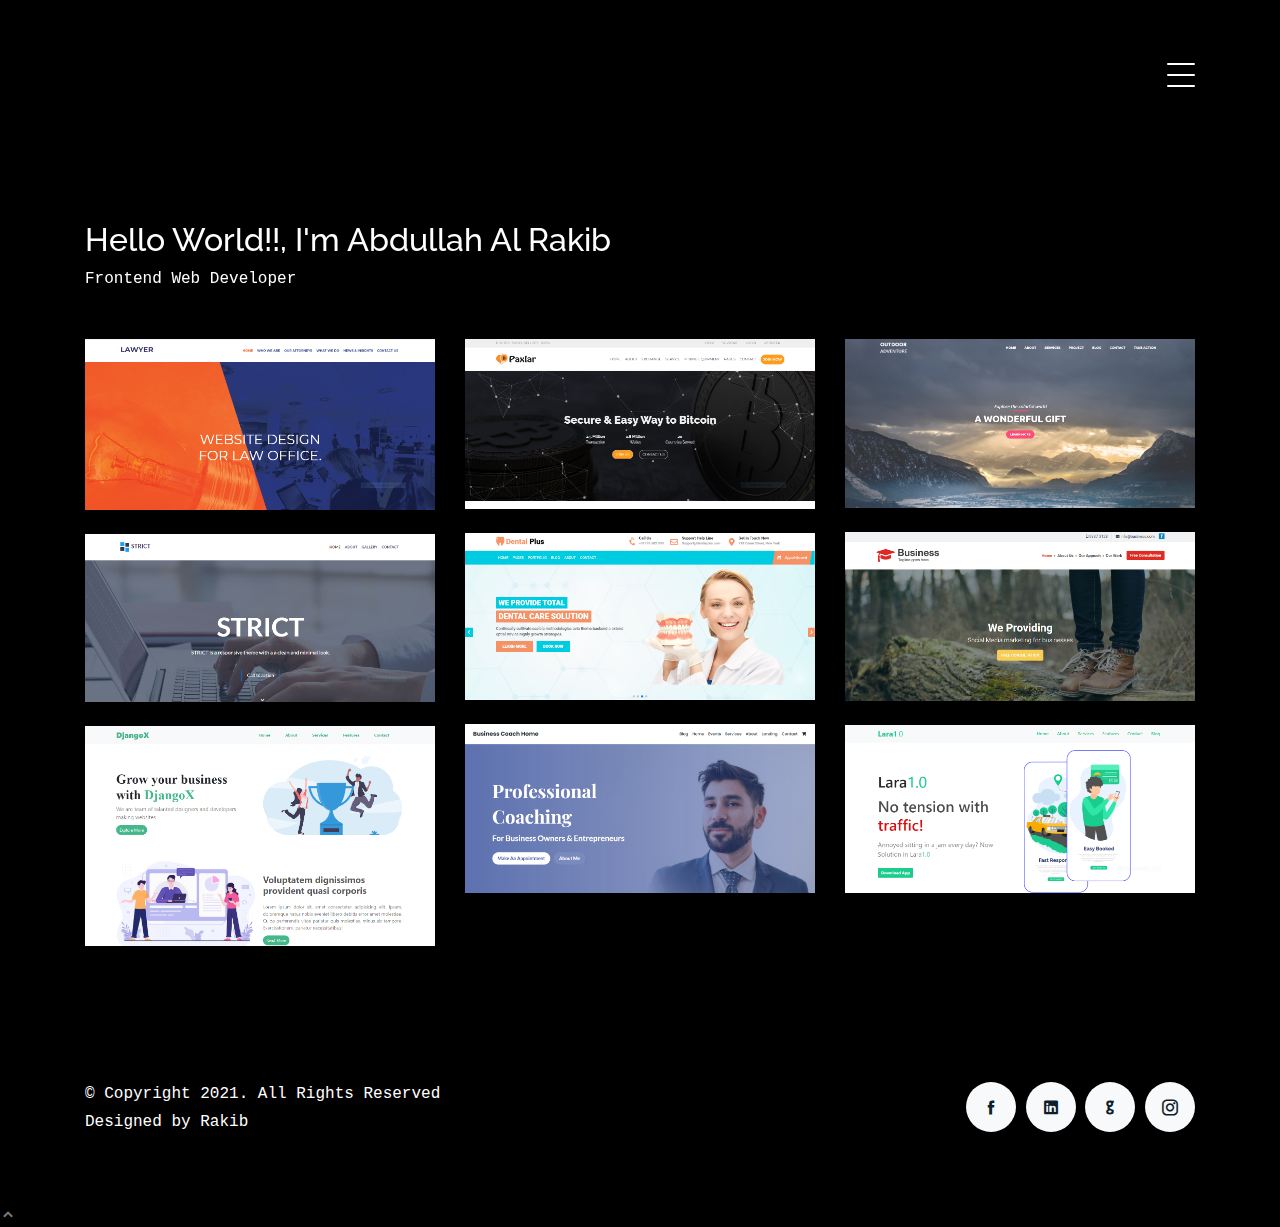
<file: index.html>
<!DOCTYPE html>
<html lang="en">

<head>
  <meta charset="utf-8">
  <meta content="width=device-width, initial-scale=1.0" name="viewport">

  <title>Md.Abdullah Al Rakib || Frontend Web Developer</title>
  <meta content="" name="description">
  <meta content="" name="keywords">

  <!-- Favicons -->
  <link href="assets/img/fav.png" rel="icon">

  <!-- Google Fonts -->
  <link href="https://fonts.googleapis.com/css?family=https://fonts.googleapis.com/css?family=Inconsolata:400,500,600,700|Raleway:400,400i,500,500i,600,600i,700,700i" rel="stylesheet">

  <!-- Vendor CSS Files -->
  <link href="assets/vendor/bootstrap/css/bootstrap.min.css" rel="stylesheet">
  <link href="assets/vendor/icofont/icofont.min.css" rel="stylesheet">
  <link href="assets/vendor/aos/aos.css" rel="stylesheet">
  <link href="assets/vendor/line-awesome/css/line-awesome.min.css" rel="stylesheet">
  <link href="assets/vendor/owl.carousel/assets/owl.carousel.min.css" rel="stylesheet">

  <!-- Template Main CSS File -->
  <link href="assets/css/style.css" rel="stylesheet">

 
</head>

<body>

  <!-- ======= Navbar ======= -->
  <div class="collapse navbar-collapse custom-navmenu" id="main-navbar">
    <div class="container py-2 py-md-5">
      <div class="row align-items-start">
        <div class="col-md-2">
          <ul class="custom-menu">
            <li class="active"><a href="index.html">Home</a></li>
            <li><a href="about.html">About Me</a></li>
            <li><a href="services.html">Services</a></li>
            <li><a href="contact.html">Contact</a></li>
          </ul>
        </div>
        
       
      </div>

    </div>
  </div>

  <nav class="navbar navbar-light custom-navbar">
    <div class="container">
      <a class="navbar-brand" href="index.html">Rakib.</a>

      <a href="#" class="burger" data-toggle="collapse" data-target="#main-navbar">
        <span></span>
      </a>

    </div>
  </nav>

  <main id="main">

    <!-- ======= Works Section ======= -->
    <section class="section site-portfolio">
      <div class="container">
        <div class="row mb-5 align-items-center">
          <div class="col-md-12 col-lg-6 mb-4 mb-lg-0" data-aos="fade-up">
            <h2>Hello World!!, I'm Abdullah Al Rakib</h2>
            <p class="mb-0">Frontend Web Developer</p>
          </div>
          <div class="col-md-12 col-lg-6 text-left text-lg-right" data-aos="fade-up" data-aos-delay="100">
            <div id="filters" class="filters">
              <a href="#" data-filter="*" class="active">All</a>
              
            </div>
          </div>
        </div>
        <div id="portfolio-grid" class="row no-gutter" data-aos="fade-up" data-aos-delay="200">
          <div class="item web col-sm-6 col-md-4 col-lg-4 mb-4">
            <a href="#" class="item-wrap fancybox">
              <div class="work-info">
                <h3>Lawyer</h3>
                <span>WebDesign</span>
              </div>
              <img class="img-fluid" src="assets/img/2.PNG">
            </a>
          </div>
          <div class="item photography col-sm-6 col-md-4 col-lg-4 mb-4">
            <a href="#" class="item-wrap fancybox">
              <div class="work-info">
                <h3>Paxlar</h3>
                <span>Web Design</span>
              </div>
              <img class="img-fluid" src="assets/img/5.PNG">
            </a>
          </div>
          <div class="item branding col-sm-6 col-md-4 col-lg-4 mb-4">
            <a href="#" class="item-wrap fancybox">
              <div class="work-info">
                <h3>Outdoor Adventure</h3>
                <span>Web Design</span>
              </div>
              <img class="img-fluid" src="assets/img/1.PNG">
            </a>
          </div>
          <div class="item design col-sm-6 col-md-4 col-lg-4 mb-4">
            <a href="#" class="item-wrap fancybox">
              <div class="work-info">
                <h3>Agency</h3>
                <span>Web Design</span>
              </div>
              <img class="img-fluid" src="assets/img/4.PNG">
            </a>
          </div>
          <div class="item photography col-sm-6 col-md-4 col-lg-4 mb-4">
            <a href="#" class="item-wrap fancybox">
              <div class="work-info">
                <h3>Dental </h3>
                <span>Web Design</span>
              </div>
              <img class="img-fluid" src="assets/img/7.PNG">
            </a>
          </div>
          <div class="item branding col-sm-6 col-md-4 col-lg-4 mb-4">
            <a href="" class="item-wrap fancybox">
              <div class="work-info">
                <h3>Strict</h3>
                <span>Web Design<span>
              </div>
              <img class="img-fluid" src="assets/img/6.PNG">
            </a>
          </div>
          <div class="item branding col-sm-6 col-md-4 col-lg-4 mb-4">
            <a href="" class="item-wrap fancybox">
              <div class="work-info">
                <h3>Buisness</h3>
                <span>Web Design<span>
              </div>
              <img class="img-fluid" src="assets/img/3.PNG">
            </a>
          </div>
          <div class="item branding col-sm-6 col-md-4 col-lg-4 mb-4">
            <a href="" class="item-wrap fancybox">
              <div class="work-info">
                <h3>Lara1.0</h3>
                <span>Backend</span>
              </div>
              <img class="img-fluid" src="assets/img/9.PNG">
            </a>
          </div>
          <div class="item branding col-sm-6 col-md-4 col-lg-4 mb-4">
            <a href="" class="item-wrap fancybox">
              <div class="work-info">
                <h3>Djangox</h3>
                <span>Backend</span>
              </div>
              <img class="img-fluid" src="assets/img/8.png">
            </a>
          </div>
        </div>
      </div>
    </section><!-- End  Works Section -->

   


    

  </main><!-- End #main -->

  <!-- ======= Footer ======= -->
  <footer class="footer" role="contentinfo">
    <div class="container">
      <div class="row">
        <div class="col-sm-6">
          <p class="mb-1">&copy; Copyright 2021. All Rights Reserved</p>
          <div class="credits">
            
            Designed by <a href="#">Rakib</a>
          </div>
        </div>
        <div class="col-sm-6 social text-md-right">
          <a href="https://www.facebook.com/abdullahal.rakib.3958/" target="_blank"><span class="icofont-facebook"></span></a>
          <a href="https://www.linkedin.com/in/abdullah-al-rakib-75b366170/" target="_blank"><span class="icofont-linkedin"></span></a>
          <a href="https://github.com/AbdullahAlRakib" target="_blank"><span class="icofont-github"></span></a>
          <a href="https://www.instagram.com/rakib_73/" target="_blank"><span class="icofont-instagram"></span></a>
        </div>
      </div>
    </div>
  </footer>

  <a href="#" class="back-to-top"><i class="icofont-simple-up"></i></a>

  <!-- Vendor JS Files -->
  <script src="assets/vendor/jquery/jquery.min.js"></script>
  <script src="assets/vendor/bootstrap/js/bootstrap.bundle.min.js"></script>
  <script src="assets/vendor/jquery.easing/jquery.easing.min.js"></script>
  <script src="assets/vendor/php-email-form/validate.js"></script>
  <script src="assets/vendor/aos/aos.js"></script>
  <script src="assets/vendor/isotope-layout/isotope.pkgd.min.js"></script>
  <script src="assets/vendor/owl.carousel/owl.carousel.min.js"></script>

  <!-- Template Main JS File -->
  <script src="assets/js/main.js"></script>

</body>

</html>
</file>
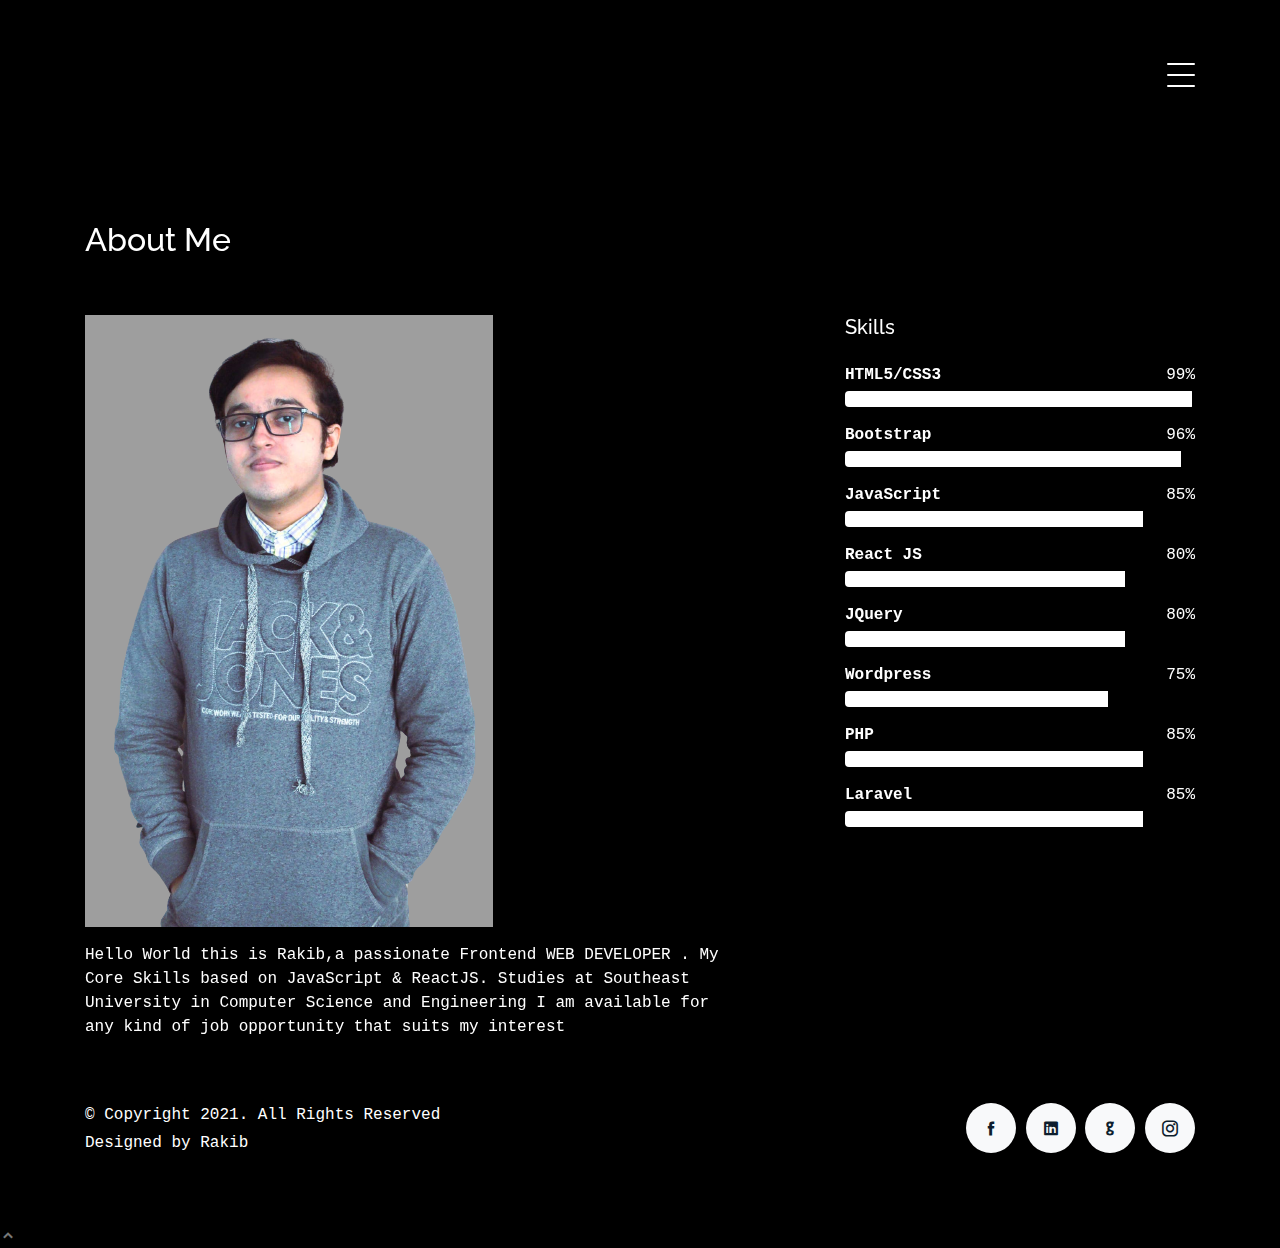
<file: about.html>
<!DOCTYPE html>
<html lang="en">

<head>
  <meta charset="utf-8">
  <meta content="width=device-width, initial-scale=1.0" name="viewport">

  <title>Md.Abdullah Al Rakib ||Frontend Web Developer</title>
  <meta content="" name="description">
  <meta content="" name="keywords">

  <!-- Favicons -->
  <link href="assets/img/fav.png" rel="icon">

  <!-- Google Fonts -->
  <link href="https://fonts.googleapis.com/css?family=https://fonts.googleapis.com/css?family=Inconsolata:400,500,600,700|Raleway:400,400i,500,500i,600,600i,700,700i" rel="stylesheet">

  <!-- Vendor CSS Files -->
  <link href="assets/vendor/bootstrap/css/bootstrap.min.css" rel="stylesheet">
  <link href="assets/vendor/icofont/icofont.min.css" rel="stylesheet">
  <link href="assets/vendor/aos/aos.css" rel="stylesheet">
  <link href="assets/vendor/line-awesome/css/line-awesome.min.css" rel="stylesheet">
  <link href="assets/vendor/owl.carousel/assets/owl.carousel.min.css" rel="stylesheet">

  <!-- Template Main CSS File -->
  <link href="assets/css/style.css" rel="stylesheet">

 
</head>

<body>

  <!-- ======= Navbar ======= -->
  <div class="collapse navbar-collapse custom-navmenu" id="main-navbar">
    <div class="container py-2 py-md-5">
      <div class="row align-items-start">
        <div class="col-md-2">
          <ul class="custom-menu">
            <li class="active"><a href="index.html">Home</a></li>
            <li><a href="about.html">About Me</a></li>
            <li><a href="services.html">Services</a></li>
            <li><a href="contact.html">Contact</a></li>
          </ul>
        </div>
        
       
      </div>

    </div>
  </div>

  <nav class="navbar navbar-light custom-navbar">
    <div class="container">
      <a class="navbar-brand" href="index.html">Rakib.</a>

      <a href="#" class="burger" data-toggle="collapse" data-target="#main-navbar">
        <span></span>
      </a>

    </div>
  </nav>

  <main id="main">

    <section class="section pb-5">
      <div class="container">
        <div class="row mb-5 align-items-end">
          <div class="col-md-6" data-aos="fade-up">

            <h2>About Me</h2>
          
          </div>

        </div>

        <div class="row">
          <div class="col-md-4 ml-auto order-2" data-aos="fade-up">
            <h3 class="h3 mb-4">Skills</h3>
            <ul class="list-unstyled">
              <li class="mb-3">
                <div class="d-flex mb-1">
                  <strong>HTML5/CSS3</strong>
                  <span class="ml-auto">99%</span>
                </div>
                <div class="progress custom-progress">
                  <div class="progress-bar" role="progressbar" style="width: 99%" aria-valuenow="99" aria-valuemin="0" aria-valuemax="100"></div>
                </div>
              </li>
              <li class="mb-3">
                <div class="d-flex mb-1">
                  <strong>Bootstrap</strong>
                  <span class="ml-auto">96%</span>
                </div>
                <div class="progress custom-progress">
                  <div class="progress-bar" role="progressbar" style="width: 96%" aria-valuenow="96" aria-valuemin="0" aria-valuemax="100"></div>
                </div>
              </li>
              
              
              <li class="mb-3">
                <div class="d-flex mb-1">
                  <strong>JavaScript</strong>
                  <span class="ml-auto">85%</span>
                </div>
                <div class="progress custom-progress">
                  <div class="progress-bar" role="progressbar" style="width: 85%" aria-valuenow="85" aria-valuemin="0" aria-valuemax="100"></div>
                </div>
              </li>
              <li class="mb-3">
                <div class="d-flex mb-1">
                  <strong>React JS</strong>
                  <span class="ml-auto">80%</span>
                </div>
                <div class="progress custom-progress">
                  <div class="progress-bar" role="progressbar" style="width: 80%" aria-valuenow="88" aria-valuemin="0" aria-valuemax="100"></div>
                </div>
              </li>
              <li class="mb-3">
                <div class="d-flex mb-1">
                  <strong>JQuery</strong>
                  <span class="ml-auto">80%</span>
                </div>
                <div class="progress custom-progress">
                  <div class="progress-bar" role="progressbar" style="width: 80%" aria-valuenow="88" aria-valuemin="0" aria-valuemax="100"></div>
                </div>
              </li>
              <li class="mb-3">
                <div class="d-flex mb-1">
                  <strong>Wordpress</strong>
                  <span class="ml-auto">75%</span>
                </div>
                <div class="progress custom-progress">
                  <div class="progress-bar" role="progressbar" style="width: 75%" aria-valuenow="88" aria-valuemin="0" aria-valuemax="100"></div>
                </div>
              </li>
              <li class="mb-3">
                <div class="d-flex mb-1">
                  <strong>PHP</strong>
                  <span class="ml-auto">85%</span>
                </div>
                <div class="progress custom-progress">
                  <div class="progress-bar" role="progressbar" style="width: 85%" aria-valuenow="85" aria-valuemin="0" aria-valuemax="100"></div>
                </div>
              </li>
              <li class="mb-3">
                <div class="d-flex mb-1">
                  <strong>Laravel</strong>
                  <span class="ml-auto">85%</span>
                </div>
                <div class="progress custom-progress">
                  <div class="progress-bar" role="progressbar" style="width: 85%" aria-valuenow="85" aria-valuemin="0" aria-valuemax="100"></div>
                </div>
              </li>
            </ul>
          </div>

          <div class="col-md-7 mb-5 mb-md-0" data-aos="fade-up">
            <p><img src="assets/img/rakib.png" alt="Image" class="img-fluid"></p>
            <p>Hello World this is Rakib,a passionate  Frontend WEB DEVELOPER . My Core Skills based on JavaScript & ReactJS. Studies at Southeast University in Computer Science and Engineering I am available for any kind of job opportunity that suits my interest</p>
           
          </div>

        </div>

      </div>

    </section>

  </main><!-- End #main -->

  <!-- ======= Footer ======= -->
  <footer class="footer" role="contentinfo">
    <div class="container">
      <div class="row">
        <div class="col-sm-6">
          <p class="mb-1">&copy; Copyright 2021. All Rights Reserved</p>
          <div class="credits">
            
            Designed by <a href="#">Rakib</a>
          </div>
        </div>
        <div class="col-sm-6 social text-md-right">
          <a href="https://www.facebook.com/abdullahal.rakib.3958/" target="_blank"><span class="icofont-facebook"></span></a>
          <a href="https://www.linkedin.com/in/abdullah-al-rakib-75b366170/" target="_blank"><span class="icofont-linkedin"></span></a>
          <a href="https://github.com/AbdullahAlRakib" target="_blank"><span class="icofont-github"></span></a>
          <a href="https://www.instagram.com/rakib_73/" target="_blank"><span class="icofont-instagram"></span></a>
        </div>
      </div>
    </div>
  </footer>

  <a href="#" class="back-to-top"><i class="icofont-simple-up"></i></a>

  <!-- Vendor JS Files -->
  <script src="assets/vendor/jquery/jquery.min.js"></script>
  <script src="assets/vendor/bootstrap/js/bootstrap.bundle.min.js"></script>
  <script src="assets/vendor/jquery.easing/jquery.easing.min.js"></script>
  <script src="assets/vendor/php-email-form/validate.js"></script>
  <script src="assets/vendor/aos/aos.js"></script>
  <script src="assets/vendor/isotope-layout/isotope.pkgd.min.js"></script>
  <script src="assets/vendor/owl.carousel/owl.carousel.min.js"></script>

  <!-- Template Main JS File -->
  <script src="assets/js/main.js"></script>

</body>

</html>
</file>
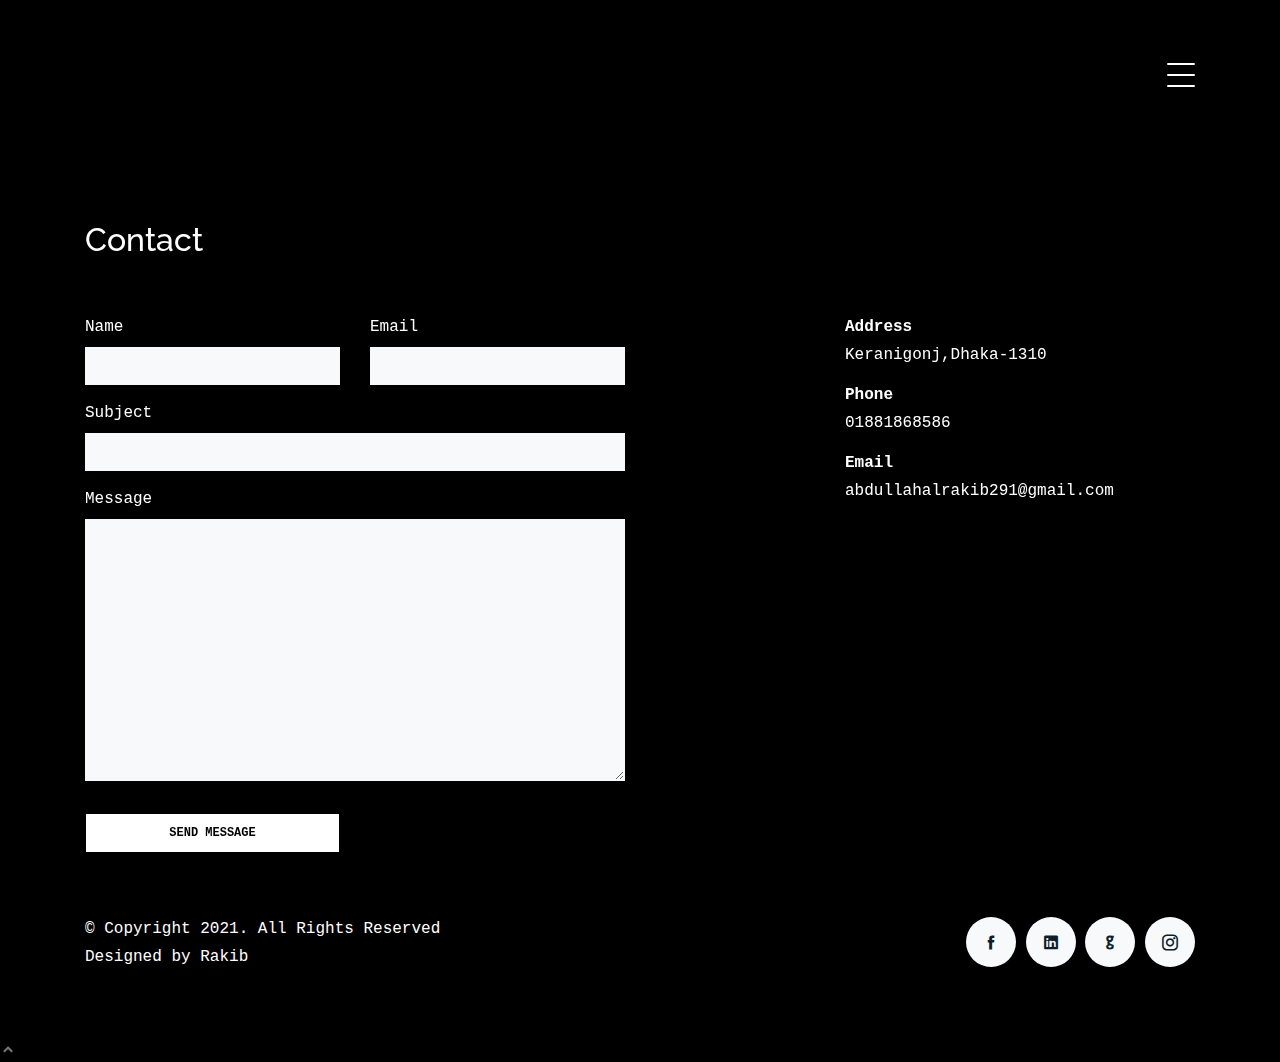
<file: contact.html>
<!DOCTYPE html>
<html lang="en">

<head>
  <meta charset="utf-8">
  <meta content="width=device-width, initial-scale=1.0" name="viewport">

  <title>Md.Abdullah Al Rakib || Frontend Web Developer</title>
  <meta content="" name="description">
  <meta content="" name="keywords">

  <!-- Favicons -->
  <link href="assets/img/fav.png" rel="icon">

  <!-- Google Fonts -->
  <link href="https://fonts.googleapis.com/css?family=https://fonts.googleapis.com/css?family=Inconsolata:400,500,600,700|Raleway:400,400i,500,500i,600,600i,700,700i" rel="stylesheet">

  <!-- Vendor CSS Files -->
  <link href="assets/vendor/bootstrap/css/bootstrap.min.css" rel="stylesheet">
  <link href="assets/vendor/icofont/icofont.min.css" rel="stylesheet">
  <link href="assets/vendor/aos/aos.css" rel="stylesheet">
  <link href="assets/vendor/line-awesome/css/line-awesome.min.css" rel="stylesheet">
  <link href="assets/vendor/owl.carousel/assets/owl.carousel.min.css" rel="stylesheet">

  <!-- Template Main CSS File -->
  <link href="assets/css/style.css" rel="stylesheet">

 
</head>

<body>

  <!-- ======= Navbar ======= -->
  <div class="collapse navbar-collapse custom-navmenu" id="main-navbar">
    <div class="container py-2 py-md-5">
      <div class="row align-items-start">
        <div class="col-md-2">
          <ul class="custom-menu">
            <li class="active"><a href="index.html">Home</a></li>
            <li><a href="about.html">About Me</a></li>
            <li><a href="services.html">Services</a></li>
            <li><a href="contact.html">Contact</a></li>
          </ul>
        </div>
        
       
      </div>

    </div>
  </div>

  <nav class="navbar navbar-light custom-navbar">
    <div class="container">
      <a class="navbar-brand" href="index.html">Rakib.</a>

      <a href="#" class="burger" data-toggle="collapse" data-target="#main-navbar">
        <span></span>
      </a>

    </div>
  </nav>

  <main id="main">

    <section class="section pb-5">
      <div class="container">

        <div class="row mb-5 align-items-end">
          <div class="col-md-6" data-aos="fade-up">
            <h2>Contact</h2>
           
          </div>

        </div>

        <div class="row">
          <div class="col-md-6 mb-5 mb-md-0" data-aos="fade-up">

            <form action="forms/contact.php" method="post" role="form" class="php-email-form">

              <div class="row">
                <div class="col-md-6 form-group">
                  <label for="name">Name</label>
                  <input type="text" name="name" class="form-control" id="name" data-rule="minlen:4" data-msg="Please enter at least 4 chars" />
                  <div class="validate"></div>
                </div>
                <div class="col-md-6 form-group">
                  <label for="name">Email</label>
                  <input type="email" class="form-control" name="email" id="email" data-rule="email" data-msg="Please enter a valid email" />
                  <div class="validate"></div>
                </div>
                <div class="col-md-12 form-group">
                  <label for="name">Subject</label>
                  <input type="text" class="form-control" name="subject" id="subject" data-rule="minlen:4" data-msg="Please enter at least 8 chars of subject" />
                  <div class="validate"></div>
                </div>
                <div class="col-md-12 form-group">
                  <label for="name">Message</label>
                  <textarea class="form-control" name="message" cols="30" rows="10" data-rule="required" data-msg="Please write something for us"></textarea>
                  <div class="validate"></div>
                </div>

                <div class="col-md-12 mb-3">
                  <div class="loading">Loading</div>
                  <div class="error-message"></div>
                  <div class="sent-message">Your message has been sent. Thank you!</div>
                </div>

                <div class="col-md-6 form-group">
                  <input type="submit" class="readmore d-block w-100" value="Send Message">
                </div>
              </div>

            </form>

          </div>

          <div class="col-md-4 ml-auto order-2" data-aos="fade-up">
            <ul class="list-unstyled">
              <li class="mb-3">
                <strong class="d-block mb-1">Address</strong>
                <span>Keranigonj,Dhaka-1310</span>
              </li>
              <li class="mb-3">
                <strong class="d-block mb-1">Phone</strong>
                <span>01881868586</span>
              </li>
              <li class="mb-3">
                <strong class="d-block mb-1">Email</strong>
                <span>abdullahalrakib291@gmail.com</span>
              </li>
            </ul>
          </div>

        </div>

      </div>

    </section>

  </main><!-- End #main -->

  <footer class="footer" role="contentinfo">
    <div class="container">
      <div class="row">
        <div class="col-sm-6">
          <p class="mb-1">&copy; Copyright 2021. All Rights Reserved</p>
          <div class="credits">
            
            Designed by <a href="#">Rakib</a>
          </div>
        </div>
        <div class="col-sm-6 social text-md-right">
          <a href="https://www.facebook.com/abdullahal.rakib.3958/" target="_blank"><span class="icofont-facebook"></span></a>
          <a href="https://www.linkedin.com/in/abdullah-al-rakib-75b366170/" target="_blank"><span class="icofont-linkedin"></span></a>
          <a href="https://github.com/AbdullahAlRakib" target="_blank"><span class="icofont-github"></span></a>
          <a href="https://www.instagram.com/rakib_73/" target="_blank"><span class="icofont-instagram"></span></a>
        </div>
      </div>
    </div>
  </footer>

  <a href="#" class="back-to-top"><i class="icofont-simple-up"></i></a>

  <!-- Vendor JS Files -->
  <script src="assets/vendor/jquery/jquery.min.js"></script>
  <script src="assets/vendor/bootstrap/js/bootstrap.bundle.min.js"></script>
  <script src="assets/vendor/jquery.easing/jquery.easing.min.js"></script>
  <script src="assets/vendor/php-email-form/validate.js"></script>
  <script src="assets/vendor/aos/aos.js"></script>
  <script src="assets/vendor/isotope-layout/isotope.pkgd.min.js"></script>
  <script src="assets/vendor/owl.carousel/owl.carousel.min.js"></script>

  <!-- Template Main JS File -->
  <script src="assets/js/main.js"></script>

</body>

</html>
</file>
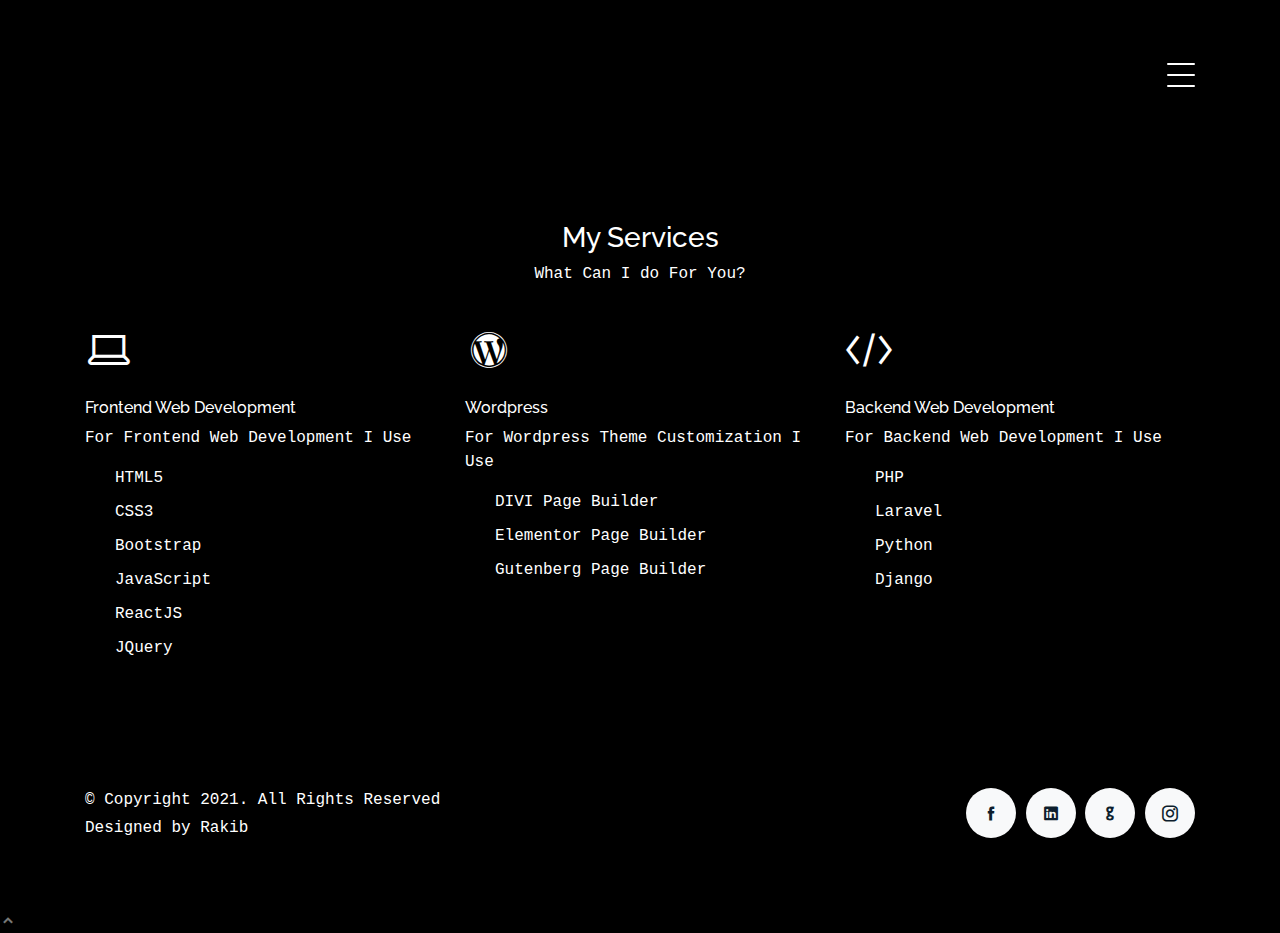
<file: services.html>
<!DOCTYPE html>
<html lang="en">

<head>
  <meta charset="utf-8">
  <meta content="width=device-width, initial-scale=1.0" name="viewport">

  <title>Md.Abdullah Al Rakib || Frontend Web Developer</title>
  <meta content="" name="description">
  <meta content="" name="keywords">

  <!-- Favicons -->
  <link href="assets/img/fav.png" rel="icon">

  <!-- Google Fonts -->
  <link href="https://fonts.googleapis.com/css?family=https://fonts.googleapis.com/css?family=Inconsolata:400,500,600,700|Raleway:400,400i,500,500i,600,600i,700,700i" rel="stylesheet">

  <!-- Vendor CSS Files -->
  <link href="assets/vendor/bootstrap/css/bootstrap.min.css" rel="stylesheet">
  <link href="assets/vendor/icofont/icofont.min.css" rel="stylesheet">
  <link href="assets/vendor/aos/aos.css" rel="stylesheet">
  <link href="assets/vendor/line-awesome/css/line-awesome.min.css" rel="stylesheet">
  <link href="assets/vendor/owl.carousel/assets/owl.carousel.min.css" rel="stylesheet">

  <!-- Template Main CSS File -->
  <link href="assets/css/style.css" rel="stylesheet">

 
</head>

<body>

  <!-- ======= Navbar ======= -->
  <div class="collapse navbar-collapse custom-navmenu" id="main-navbar">
    <div class="container py-2 py-md-5">
      <div class="row align-items-start">
        <div class="col-md-2">
          <ul class="custom-menu">
            <li class="active"><a href="index.html">Home</a></li>
            <li><a href="about.html">About Me</a></li>
            <li><a href="services.html">Services</a></li>
            <li><a href="contact.html">Contact</a></li>
          </ul>
        </div>
        
       
      </div>

    </div>
  </div>

  <nav class="navbar navbar-light custom-navbar">
    <div class="container">
      <a class="navbar-brand" href="index.html">Rakib.</a>

      <a href="#" class="burger" data-toggle="collapse" data-target="#main-navbar">
        <span></span>
      </a>

    </div>
  </nav>

  <main id="main">

    
    <!-- ======= Services Section ======= -->
    <section class="section">
      <div class="container">
        <div class="row justify-content-center text-center mb-4">
          <div class="col-5">
            <h3 class="h3 heading">My Services</h3>
            <p>What Can I do For You? </p>
          </div>
        </div>
        <div class="row">

          <div class="col-12 col-sm-6 col-md-6 col-lg-4">
            <span class="la la-laptop la-3x mb-4"></span>
            <h4 class="h4 mb-2">Frontend Web Development</h4>
            <p>For Frontend Web Development I Use</p>
            <ul class="list-unstyled list-line">
              <li>HTML5</li>
              <li>CSS3</li>
              <li>Bootstrap</li>
              <li>JavaScript</li>
              <li>ReactJS</li>
              <li>JQuery</li>
              

            </ul>
          </div>
          <div class="col-12 col-sm-6 col-md-6 col-lg-4">
            <span class="la la-wordpress la-3x mb-4"></span>
            <h4 class="h4 mb-2">Wordpress</h4>
            <p>For Wordpress Theme Customization I Use</p>
            <ul class="list-unstyled list-line">
              <li>DIVI Page Builder</li>
              <li>Elementor Page Builder</li>
              <li>Gutenberg Page Builder</li>
            
            </ul>
          </div>
          <div class="col-12 col-sm-6 col-md-6 col-lg-4">
            <span class="la la-code la-3x mb-4"></span>
            <h4 class="h4 mb-2">Backend Web Development</h4>
            <p>For Backend Web Development I Use </p>
            <ul class="list-unstyled list-line">
              <li>PHP</li>
              <li>Laravel</li>
              <li>Python</li>
              <li>Django</li>
              
         
            </ul>
          </div>
         
        </div>
      </div>
    </section><!-- End Services Section -->

   

  </main><!-- End #main -->

  <footer class="footer" role="contentinfo">
    <div class="container">
      <div class="row">
        <div class="col-sm-6">
          <p class="mb-1">&copy; Copyright 2021. All Rights Reserved</p>
          <div class="credits">
            
            Designed by <a href="#">Rakib</a>
          </div>
        </div>
        <div class="col-sm-6 social text-md-right">
          <a href="https://www.facebook.com/abdullahal.rakib.3958/" target="_blank"><span class="icofont-facebook"></span></a>
          <a href="https://www.linkedin.com/in/abdullah-al-rakib-75b366170/" target="_blank"><span class="icofont-linkedin"></span></a>
          <a href="https://github.com/AbdullahAlRakib" target="_blank"><span class="icofont-github"></span></a>
          <a href="https://www.instagram.com/rakib_73/" target="_blank"><span class="icofont-instagram"></span></a>
        </div>
      </div>
    </div>
  </footer>

  <a href="#" class="back-to-top"><i class="icofont-simple-up"></i></a>

  <!-- Vendor JS Files -->
  <script src="assets/vendor/jquery/jquery.min.js"></script>
  <script src="assets/vendor/bootstrap/js/bootstrap.bundle.min.js"></script>
  <script src="assets/vendor/jquery.easing/jquery.easing.min.js"></script>
  <script src="assets/vendor/php-email-form/validate.js"></script>
  <script src="assets/vendor/aos/aos.js"></script>
  <script src="assets/vendor/isotope-layout/isotope.pkgd.min.js"></script>
  <script src="assets/vendor/owl.carousel/owl.carousel.min.js"></script>

  <!-- Template Main JS File -->
  <script src="assets/js/main.js"></script>

</body>

</html>
</file>
<file: assets/css/style.css>
/*--------------------------------------------------------------
# General
--------------------------------------------------------------*/
body {
  font-family: "Inconsolata", monospace;
  color: #fff;
  background-color: #000;
}

a {
  color: #777;
}

a:hover {
  color: #000;
}

h1, h2, h3, h4, h5, h6, .font-heading {
  font-family: "Raleway", sans-serif;
}

.section {
  padding: 7rem 0;
}

.filters a {
  color: #000;
  display: inline-block;
  padding-left: 10px;
  padding-right: 10px;
  position: relative;
}

.filters a:hover, .filters a:focus, .filters a:active {
  text-decoration: none;
}

.filters a:hover:before {
  content: "";
  position: absolute;
  left: 10px;
  right: 10px;
  bottom: 0;
  height: 1px;
  background-color: #000;
}

.filters a.active {
  color: #000;
}

.filters a.active:before {
  content: "";
  position: absolute;
  left: 10px;
  right: 10px;
  bottom: 0;
  height: 1px;
  background-color: #000;
}

.item {
  border: none;
  margin-bottom: 30px;
}

.item .item-wrap {
  display: block;
  position: relative;
  overflow: hidden;
}

.item .item-wrap:after {
  z-index: 2;
  position: absolute;
  content: "";
  top: 0;
  left: 0;
  right: 0;
  bottom: 0;
  background: rgba(0, 0, 0, 0.4);
  visibility: hidden;
  opacity: 0;
  transition: .3s all ease-in-out;
}

.item .item-wrap img {
  transition: .3s transform ease;
  transform: scale(1);
}

.item .item-wrap > .work-info {
  position: absolute;
  top: 50%;
  width: 100%;
  text-align: center;
  z-index: 3;
  transform: translateY(-50%);
  color: #fff;
  opacity: 0;
  visibility: hidden;
  margin-top: 20px;
  transition: .3s all ease;
}

.item .item-wrap > .work-info h3 {
  font-size: 20px;
  margin-bottom: 0;
}

.item .item-wrap > .work-info span {
  font-size: 14px;
  text-transform: uppercase;
  letter-spacing: .2rem;
}

.item .item-wrap:hover {
  text-decoration: none;
}

.item .item-wrap:hover img {
  transform: scale(1.05);
}

.item .item-wrap:hover:after {
  opacity: 1;
  visibility: visible;
}

.item .item-wrap:hover .work-info {
  margin-top: 0px;
  opacity: 1;
  visibility: visible;
}

.testimonial-wrap {
  padding: 50px 50px 80px 50px;
  background: #eceff2;
}

.testimonial-wrap .testimonial {
  text-align: center;
  max-width: 500px;
  margin: 0 auto;
}

.testimonial-wrap .testimonial img {
  border-radius: 50%;
  width: 120px;
  margin: 0 auto 30px auto;
}

.testimonial-wrap .testimonial blockquote p {
  font-size: 20px;
}

.h3 {
  font-size: 20px;
}

.h4 {
  font-size: 16px;
}

.heading {
  font-size: 28px;
}

.readmore {
  display: inline-block;
  border: 1px solid #000;
  padding: 10px 15px;
  font-size: 12px;
  text-transform: uppercase;
  color: #000;
  transition: .2s all ease;
  font-weight: 700;
  background-color: #fff;
}

.readmore:active, .readmore:focus, .readmore:hover {
  outline: none;
  
}

.readmore:hover {
  color: #000;
  text-decoration: none;
  background-color: #fff;
}

.testimonial-carousel .owl-dots {
  position: absolute;
  bottom: 40px;
  width: 100%;
  text-align: center;
}

.testimonial-carousel .owl-dots .owl-dot {
  display: inline-block;
}

.testimonial-carousel .owl-dots .owl-dot > span {
  display: inline-block;
  width: 7px;
  height: 7px;
  background-color: #cbd3da;
  border-radius: 50%;
  margin: 5px;
}

.testimonial-carousel .owl-dots .owl-dot.active {
  outline: none;
}

.testimonial-carousel .owl-dots .owl-dot.active > span {
  background: #0d1e2d;
}

.sticky-content {
  position: sticky;
  position: -webkit-sticky;
  top: 0;
  /* required */
}

.list-line li {
  margin-bottom: 10px;
  position: relative;
  padding-left: 30px;
}

.list-line li:before {
  content: "";
  position: absolute;
  left: 0;
  top: .7rem;
  width: 10px;
  height: 2px;
  background: #000;
}

.form-control {
  border-radius: 0;
  background: #f8f9fa;
  border: 1px solid transparent;
  padding-top: 10px !important;
  padding-bottom: 10px !important;
}

.form-control:active, .form-control:focus {
  background: #eff1f4;
  outline: none;
  box-shadow: none;
  border: 1px solid transparent;
}

.custom-progress {
  height: 7px;
  border-radius: 0;
}

.custom-progress .progress-bar {
  background: #fff;
}

/* Contact Form */
.php-email-form .validate {
  display: none;
  color: red;
  margin: 0 0 15px 0;
  font-weight: 400;
  font-size: 13px;
}

.php-email-form .error-message {
  display: none;
  color: #fff;
  background: #ed3c0d;
  text-align: left;
  padding: 15px;
  font-weight: 600;
}

.php-email-form .error-message br + br {
  margin-top: 25px;
}

.php-email-form .sent-message {
  display: none;
  color: #fff;
  background: #18d26e;
  text-align: center;
  padding: 15px;
  font-weight: 600;
}

.php-email-form .loading {
  display: none;
  background: #fff;
  text-align: center;
  padding: 15px;
}

.php-email-form .loading:before {
  content: "";
  display: inline-block;
  border-radius: 50%;
  width: 24px;
  height: 24px;
  margin: 0 10px -6px 0;
  border: 3px solid #18d26e;
  border-top-color: #eee;
  -webkit-animation: animate-loading 1s linear infinite;
  animation: animate-loading 1s linear infinite;
}

@-webkit-keyframes animate-loading {
  0% {
    transform: rotate(0deg);
  }
  100% {
    transform: rotate(360deg);
  }
}

@keyframes animate-loading {
  0% {
    transform: rotate(0deg);
  }
  100% {
    transform: rotate(360deg);
  }
}

/*--------------------------------------------------------------
# Header
--------------------------------------------------------------*/
/* Custom Navmenu */
.custom-navmenu {
  background: #0d1e2d;
}

.custom-navmenu .custom-menu, .custom-navmenu .custom-menu li {
  padding: 0;
  margin: 0;
  list-style: none;
}

.custom-navmenu .custom-menu li {
  margin-bottom: 0;
  font-size: 20px;
}

.custom-navmenu .custom-menu li a {
  color: #fff;
  padding: 10px 0 !important;
}

.custom-navmenu .custom-menu li a:hover {
  text-decoration: none;
}

.custom-navmenu .custom-menu li.active a {
  text-decoration: underline;
}

.custom-navmenu h3 {
  font-size: 20px;
  color: #fff;
}

.custom-navmenu p {
  color: rgba(255, 255, 255, 0.6);
}

.custom-navmenu a {
  color: rgba(255, 255, 255, 0.7);
}

.custom-navmenu a:hover {
  color: #fff;
}

/* Custom Navbar */
.custom-navbar {
  padding-top: 50px;
  width: 100%;
}

@media (max-width: 780px) {
  .custom-navbar > .container {
    padding-right: 0;
    padding-left: 0;
  }
}

.custom-navbar .navbar-brand {
  font-size: 1.7rem;
}

/* Burger */
.burger {
  width: 28px;
  height: 32px;
  cursor: pointer;
  position: relative;
}

.burger:before, .burger span, .burger:after {
  width: 100%;
  height: 2px;
  display: block;
  background: #fff;
  border-radius: 2px;
  position: absolute;
  opacity: 1;
}

.burger:before, .burger:after {
  transition: top 0.35s cubic-bezier(0.23, 1, 0.32, 1), transform 0.35s cubic-bezier(0.23, 1, 0.32, 1), opacity 0.35s cubic-bezier(0.23, 1, 0.32, 1), background-color 1.15s cubic-bezier(0.86, 0, 0.07, 1);
  -webkit-transition: top 0.35s cubic-bezier(0.23, 1, 0.32, 1), -webkit-transform 0.35s cubic-bezier(0.23, 1, 0.32, 1), opacity 0.35s cubic-bezier(0.23, 1, 0.32, 1), background-color 1.15s cubic-bezier(0.86, 0, 0.07, 1);
  content: "";
}

.burger:before {
  top: 4px;
}

.burger span {
  top: 15px;
}

.burger:after {
  top: 26px;
}

/* Hover */
.burger:hover:before {
  top: 7px;
}

.burger:hover:after {
  top: 23px;
}

/* Click */
.burger.active span {
  opacity: 0;
}

.burger.active:before, .burger.active:after {
  top: 40%;
}

.burger.active:before {
  transform: rotate(45deg);
}

.burger.active:after {
  transform: rotate(-45deg);
}

.burger:focus {
  outline: none;
}

/*--------------------------------------------------------------
# Footer
--------------------------------------------------------------*/
.footer {
  padding: 0 0 4rem 0;
}

.footer a {
  color: #fff;
}

.social a {
  display: inline-block;
  width: 50px;
  height: 50px;
  border-radius: 50%;
  background: #f8f9fa;
  position: relative;
  text-align: center;
  color: #0d1e2d;
}

.social a span {
  display: inline-block;
  left: 50%;
  position: absolute;
  top: 50%;
  transform: translate(-50%, -50%);
}

.social a:hover {
  color: #000;
}
.progress {
  display: flex;
  height: 1rem;
  overflow: hidden;
  line-height: 0;
  font-size: 0.75rem;
  background-color: #000;
  border-radius: 0.25rem;
}
</file>
<file: assets/vendor/line-awesome/css/line-awesome.min.css>
.la,.lab,.lad,.lal,.lar,.las{-moz-osx-font-smoothing:grayscale;-webkit-font-smoothing:antialiased;display:inline-block;font-style:normal;font-variant:normal;text-rendering:auto;line-height:1}.la-lg{font-size:1.33333em;line-height:.75em;vertical-align:-.0667em}.la-xs{font-size:.75em}.la-sm{font-size:.875em}.la-1x{font-size:1em}.la-2x{font-size:2em}.la-3x{font-size:3em}.la-4x{font-size:4em}.la-5x{font-size:5em}.la-6x{font-size:6em}.la-7x{font-size:7em}.la-8x{font-size:8em}.la-9x{font-size:9em}.la-10x{font-size:10em}.la-fw{text-align:center;width:1.25em}.la-ul{list-style-type:none;margin-left:2.5em;padding-left:0}.la-ul>li{position:relative}.la-li{left:-2em;position:absolute;text-align:center;width:2em;line-height:inherit}.la-border{border:solid .08em #eee;border-radius:.1em;padding:.2em .25em .15em}.la-pull-left{float:left}.la-pull-right{float:right}.la.la-pull-left,.lab.la-pull-left,.lal.la-pull-left,.lar.la-pull-left,.las.la-pull-left{margin-right:.3em}.la.la-pull-right,.lab.la-pull-right,.lal.la-pull-right,.lar.la-pull-right,.las.la-pull-right{margin-left:.3em}.la-spin{-webkit-animation:la-spin 2s infinite linear;animation:la-spin 2s infinite linear}.la-pulse{-webkit-animation:la-spin 1s infinite steps(8);animation:la-spin 1s infinite steps(8)}@-webkit-keyframes la-spin{0%{-webkit-transform:rotate(0);transform:rotate(0)}100%{-webkit-transform:rotate(360deg);transform:rotate(360deg)}}@keyframes la-spin{0%{-webkit-transform:rotate(0);transform:rotate(0)}100%{-webkit-transform:rotate(360deg);transform:rotate(360deg)}}.la-rotate-90{-webkit-transform:rotate(90deg);transform:rotate(90deg)}.la-rotate-180{-webkit-transform:rotate(180deg);transform:rotate(180deg)}.la-rotate-270{-webkit-transform:rotate(270deg);transform:rotate(270deg)}.la-flip-horizontal{-webkit-transform:scale(-1,1);transform:scale(-1,1)}.la-flip-vertical{-webkit-transform:scale(1,-1);transform:scale(1,-1)}.la-flip-both,.la-flip-horizontal.la-flip-vertical{-webkit-transform:scale(-1,-1);transform:scale(-1,-1)}:root .la-flip-both,:root .la-flip-horizontal,:root .la-flip-vertical,:root .la-rotate-180,:root .la-rotate-270,:root .la-rotate-90{-webkit-filter:none;filter:none}.la-stack{display:inline-block;height:2em;line-height:2em;position:relative;vertical-align:middle;width:2.5em}.la-stack-1x,.la-stack-2x{left:0;position:absolute;text-align:center;width:100%}.la-stack-1x{line-height:inherit}.la-stack-2x{font-size:2em}.la-inverse{color:#fff}.la-500px:before{content:"\f26e"}.la-accessible-icon:before{content:"\f368"}.la-accusoft:before{content:"\f369"}.la-acquisitions-incorporated:before{content:"\f6af"}.la-ad:before{content:"\f641"}.la-address-book:before{content:"\f2b9"}.la-address-card:before{content:"\f2bb"}.la-adjust:before{content:"\f042"}.la-adn:before{content:"\f170"}.la-adobe:before{content:"\f778"}.la-adversal:before{content:"\f36a"}.la-affiliatetheme:before{content:"\f36b"}.la-air-freshener:before{content:"\f5d0"}.la-airbnb:before{content:"\f834"}.la-algolia:before{content:"\f36c"}.la-align-center:before{content:"\f037"}.la-align-justify:before{content:"\f039"}.la-align-left:before{content:"\f036"}.la-align-right:before{content:"\f038"}.la-alipay:before{content:"\f642"}.la-allergies:before{content:"\f461"}.la-amazon:before{content:"\f270"}.la-amazon-pay:before{content:"\f42c"}.la-ambulance:before{content:"\f0f9"}.la-american-sign-language-interpreting:before{content:"\f2a3"}.la-amilia:before{content:"\f36d"}.la-anchor:before{content:"\f13d"}.la-android:before{content:"\f17b"}.la-angellist:before{content:"\f209"}.la-angle-double-down:before{content:"\f103"}.la-angle-double-left:before{content:"\f100"}.la-angle-double-right:before{content:"\f101"}.la-angle-double-up:before{content:"\f102"}.la-angle-down:before{content:"\f107"}.la-angle-left:before{content:"\f104"}.la-angle-right:before{content:"\f105"}.la-angle-up:before{content:"\f106"}.la-angry:before{content:"\f556"}.la-angrycreative:before{content:"\f36e"}.la-angular:before{content:"\f420"}.la-ankh:before{content:"\f644"}.la-app-store:before{content:"\f36f"}.la-app-store-ios:before{content:"\f370"}.la-apper:before{content:"\f371"}.la-apple:before{content:"\f179"}.la-apple-alt:before{content:"\f5d1"}.la-apple-pay:before{content:"\f415"}.la-archive:before{content:"\f187"}.la-archway:before{content:"\f557"}.la-arrow-alt-circle-down:before{content:"\f358"}.la-arrow-alt-circle-left:before{content:"\f359"}.la-arrow-alt-circle-right:before{content:"\f35a"}.la-arrow-alt-circle-up:before{content:"\f35b"}.la-arrow-circle-down:before{content:"\f0ab"}.la-arrow-circle-left:before{content:"\f0a8"}.la-arrow-circle-right:before{content:"\f0a9"}.la-arrow-circle-up:before{content:"\f0aa"}.la-arrow-down:before{content:"\f063"}.la-arrow-left:before{content:"\f060"}.la-arrow-right:before{content:"\f061"}.la-arrow-up:before{content:"\f062"}.la-arrows-alt:before{content:"\f0b2"}.la-arrows-alt-h:before{content:"\f337"}.la-arrows-alt-v:before{content:"\f338"}.la-artstation:before{content:"\f77a"}.la-assistive-listening-systems:before{content:"\f2a2"}.la-asterisk:before{content:"\f069"}.la-asymmetrik:before{content:"\f372"}.la-at:before{content:"\f1fa"}.la-atlas:before{content:"\f558"}.la-atlassian:before{content:"\f77b"}.la-atom:before{content:"\f5d2"}.la-audible:before{content:"\f373"}.la-audio-description:before{content:"\f29e"}.la-autoprefixer:before{content:"\f41c"}.la-avianex:before{content:"\f374"}.la-aviato:before{content:"\f421"}.la-award:before{content:"\f559"}.la-aws:before{content:"\f375"}.la-baby:before{content:"\f77c"}.la-baby-carriage:before{content:"\f77d"}.la-backspace:before{content:"\f55a"}.la-backward:before{content:"\f04a"}.la-bacon:before{content:"\f7e5"}.la-balance-scale:before{content:"\f24e"}.la-balance-scale-left:before{content:"\f515"}.la-balance-scale-right:before{content:"\f516"}.la-ban:before{content:"\f05e"}.la-band-aid:before{content:"\f462"}.la-bandcamp:before{content:"\f2d5"}.la-barcode:before{content:"\f02a"}.la-bars:before{content:"\f0c9"}.la-baseball-ball:before{content:"\f433"}.la-basketball-ball:before{content:"\f434"}.la-bath:before{content:"\f2cd"}.la-battery-empty:before{content:"\f244"}.la-battery-full:before{content:"\f240"}.la-battery-half:before{content:"\f242"}.la-battery-quarter:before{content:"\f243"}.la-battery-three-quarters:before{content:"\f241"}.la-battle-net:before{content:"\f835"}.la-bed:before{content:"\f236"}.la-beer:before{content:"\f0fc"}.la-behance:before{content:"\f1b4"}.la-behance-square:before{content:"\f1b5"}.la-bell:before{content:"\f0f3"}.la-bell-slash:before{content:"\f1f6"}.la-bezier-curve:before{content:"\f55b"}.la-bible:before{content:"\f647"}.la-bicycle:before{content:"\f206"}.la-biking:before{content:"\f84a"}.la-bimobject:before{content:"\f378"}.la-binoculars:before{content:"\f1e5"}.la-biohazard:before{content:"\f780"}.la-birthday-cake:before{content:"\f1fd"}.la-bitbucket:before{content:"\f171"}.la-bitcoin:before{content:"\f379"}.la-bity:before{content:"\f37a"}.la-black-tie:before{content:"\f27e"}.la-blackberry:before{content:"\f37b"}.la-blender:before{content:"\f517"}.la-blender-phone:before{content:"\f6b6"}.la-blind:before{content:"\f29d"}.la-blog:before{content:"\f781"}.la-blogger:before{content:"\f37c"}.la-blogger-b:before{content:"\f37d"}.la-bluetooth:before{content:"\f293"}.la-bluetooth-b:before{content:"\f294"}.la-bold:before{content:"\f032"}.la-bolt:before{content:"\f0e7"}.la-bomb:before{content:"\f1e2"}.la-bone:before{content:"\f5d7"}.la-bong:before{content:"\f55c"}.la-book:before{content:"\f02d"}.la-book-dead:before{content:"\f6b7"}.la-book-medical:before{content:"\f7e6"}.la-book-open:before{content:"\f518"}.la-book-reader:before{content:"\f5da"}.la-bookmark:before{content:"\f02e"}.la-bootstrap:before{content:"\f836"}.la-border-all:before{content:"\f84c"}.la-border-none:before{content:"\f850"}.la-border-style:before{content:"\f853"}.la-bowling-ball:before{content:"\f436"}.la-box:before{content:"\f466"}.la-box-open:before{content:"\f49e"}.la-boxes:before{content:"\f468"}.la-braille:before{content:"\f2a1"}.la-brain:before{content:"\f5dc"}.la-bread-slice:before{content:"\f7ec"}.la-briefcase:before{content:"\f0b1"}.la-briefcase-medical:before{content:"\f469"}.la-broadcast-tower:before{content:"\f519"}.la-broom:before{content:"\f51a"}.la-brush:before{content:"\f55d"}.la-btc:before{content:"\f15a"}.la-buffer:before{content:"\f837"}.la-bug:before{content:"\f188"}.la-building:before{content:"\f1ad"}.la-bullhorn:before{content:"\f0a1"}.la-bullseye:before{content:"\f140"}.la-burn:before{content:"\f46a"}.la-buromobelexperte:before{content:"\f37f"}.la-bus:before{content:"\f207"}.la-bus-alt:before{content:"\f55e"}.la-business-time:before{content:"\f64a"}.la-buy-n-large:before{content:"\f8a6"}.la-buysellads:before{content:"\f20d"}.la-calculator:before{content:"\f1ec"}.la-calendar:before{content:"\f133"}.la-calendar-alt:before{content:"\f073"}.la-calendar-check:before{content:"\f274"}.la-calendar-day:before{content:"\f783"}.la-calendar-minus:before{content:"\f272"}.la-calendar-plus:before{content:"\f271"}.la-calendar-times:before{content:"\f273"}.la-calendar-week:before{content:"\f784"}.la-camera:before{content:"\f030"}.la-camera-retro:before{content:"\f083"}.la-campground:before{content:"\f6bb"}.la-canadian-maple-leaf:before{content:"\f785"}.la-candy-cane:before{content:"\f786"}.la-cannabis:before{content:"\f55f"}.la-capsules:before{content:"\f46b"}.la-car:before{content:"\f1b9"}.la-car-alt:before{content:"\f5de"}.la-car-battery:before{content:"\f5df"}.la-car-crash:before{content:"\f5e1"}.la-car-side:before{content:"\f5e4"}.la-caret-down:before{content:"\f0d7"}.la-caret-left:before{content:"\f0d9"}.la-caret-right:before{content:"\f0da"}.la-caret-square-down:before{content:"\f150"}.la-caret-square-left:before{content:"\f191"}.la-caret-square-right:before{content:"\f152"}.la-caret-square-up:before{content:"\f151"}.la-caret-up:before{content:"\f0d8"}.la-carrot:before{content:"\f787"}.la-cart-arrow-down:before{content:"\f218"}.la-cart-plus:before{content:"\f217"}.la-cash-register:before{content:"\f788"}.la-cat:before{content:"\f6be"}.la-cc-amazon-pay:before{content:"\f42d"}.la-cc-amex:before{content:"\f1f3"}.la-cc-apple-pay:before{content:"\f416"}.la-cc-diners-club:before{content:"\f24c"}.la-cc-discover:before{content:"\f1f2"}.la-cc-jcb:before{content:"\f24b"}.la-cc-mastercard:before{content:"\f1f1"}.la-cc-paypal:before{content:"\f1f4"}.la-cc-stripe:before{content:"\f1f5"}.la-cc-visa:before{content:"\f1f0"}.la-centercode:before{content:"\f380"}.la-centos:before{content:"\f789"}.la-certificate:before{content:"\f0a3"}.la-chair:before{content:"\f6c0"}.la-chalkboard:before{content:"\f51b"}.la-chalkboard-teacher:before{content:"\f51c"}.la-charging-station:before{content:"\f5e7"}.la-chart-area:before{content:"\f1fe"}.la-chart-bar:before{content:"\f080"}.la-chart-line:before{content:"\f201"}.la-chart-pie:before{content:"\f200"}.la-check:before{content:"\f00c"}.la-check-circle:before{content:"\f058"}.la-check-double:before{content:"\f560"}.la-check-square:before{content:"\f14a"}.la-cheese:before{content:"\f7ef"}.la-chess:before{content:"\f439"}.la-chess-bishop:before{content:"\f43a"}.la-chess-board:before{content:"\f43c"}.la-chess-king:before{content:"\f43f"}.la-chess-knight:before{content:"\f441"}.la-chess-pawn:before{content:"\f443"}.la-chess-queen:before{content:"\f445"}.la-chess-rook:before{content:"\f447"}.la-chevron-circle-down:before{content:"\f13a"}.la-chevron-circle-left:before{content:"\f137"}.la-chevron-circle-right:before{content:"\f138"}.la-chevron-circle-up:before{content:"\f139"}.la-chevron-down:before{content:"\f078"}.la-chevron-left:before{content:"\f053"}.la-chevron-right:before{content:"\f054"}.la-chevron-up:before{content:"\f077"}.la-child:before{content:"\f1ae"}.la-chrome:before{content:"\f268"}.la-chromecast:before{content:"\f838"}.la-church:before{content:"\f51d"}.la-circle:before{content:"\f111"}.la-circle-notch:before{content:"\f1ce"}.la-city:before{content:"\f64f"}.la-clinic-medical:before{content:"\f7f2"}.la-clipboard:before{content:"\f328"}.la-clipboard-check:before{content:"\f46c"}.la-clipboard-list:before{content:"\f46d"}.la-clock:before{content:"\f017"}.la-clone:before{content:"\f24d"}.la-closed-captioning:before{content:"\f20a"}.la-cloud:before{content:"\f0c2"}.la-cloud-download-alt:before{content:"\f381"}.la-cloud-meatball:before{content:"\f73b"}.la-cloud-moon:before{content:"\f6c3"}.la-cloud-moon-rain:before{content:"\f73c"}.la-cloud-rain:before{content:"\f73d"}.la-cloud-showers-heavy:before{content:"\f740"}.la-cloud-sun:before{content:"\f6c4"}.la-cloud-sun-rain:before{content:"\f743"}.la-cloud-upload-alt:before{content:"\f382"}.la-cloudscale:before{content:"\f383"}.la-cloudsmith:before{content:"\f384"}.la-cloudversify:before{content:"\f385"}.la-cocktail:before{content:"\f561"}.la-code:before{content:"\f121"}.la-code-branch:before{content:"\f126"}.la-codepen:before{content:"\f1cb"}.la-codiepie:before{content:"\f284"}.la-coffee:before{content:"\f0f4"}.la-cog:before{content:"\f013"}.la-cogs:before{content:"\f085"}.la-coins:before{content:"\f51e"}.la-columns:before{content:"\f0db"}.la-comment:before{content:"\f075"}.la-comment-alt:before{content:"\f27a"}.la-comment-dollar:before{content:"\f651"}.la-comment-dots:before{content:"\f4ad"}.la-comment-medical:before{content:"\f7f5"}.la-comment-slash:before{content:"\f4b3"}.la-comments:before{content:"\f086"}.la-comments-dollar:before{content:"\f653"}.la-compact-disc:before{content:"\f51f"}.la-compass:before{content:"\f14e"}.la-compress:before{content:"\f066"}.la-compress-arrows-alt:before{content:"\f78c"}.la-concierge-bell:before{content:"\f562"}.la-confluence:before{content:"\f78d"}.la-connectdevelop:before{content:"\f20e"}.la-contao:before{content:"\f26d"}.la-cookie:before{content:"\f563"}.la-cookie-bite:before{content:"\f564"}.la-copy:before{content:"\f0c5"}.la-copyright:before{content:"\f1f9"}.la-cotton-bureau:before{content:"\f89e"}.la-couch:before{content:"\f4b8"}.la-cpanel:before{content:"\f388"}.la-creative-commons:before{content:"\f25e"}.la-creative-commons-by:before{content:"\f4e7"}.la-creative-commons-nc:before{content:"\f4e8"}.la-creative-commons-nc-eu:before{content:"\f4e9"}.la-creative-commons-nc-jp:before{content:"\f4ea"}.la-creative-commons-nd:before{content:"\f4eb"}.la-creative-commons-pd:before{content:"\f4ec"}.la-creative-commons-pd-alt:before{content:"\f4ed"}.la-creative-commons-remix:before{content:"\f4ee"}.la-creative-commons-sa:before{content:"\f4ef"}.la-creative-commons-sampling:before{content:"\f4f0"}.la-creative-commons-sampling-plus:before{content:"\f4f1"}.la-creative-commons-share:before{content:"\f4f2"}.la-creative-commons-zero:before{content:"\f4f3"}.la-credit-card:before{content:"\f09d"}.la-critical-role:before{content:"\f6c9"}.la-crop:before{content:"\f125"}.la-crop-alt:before{content:"\f565"}.la-cross:before{content:"\f654"}.la-crosshairs:before{content:"\f05b"}.la-crow:before{content:"\f520"}.la-crown:before{content:"\f521"}.la-crutch:before{content:"\f7f7"}.la-css3:before{content:"\f13c"}.la-css3-alt:before{content:"\f38b"}.la-cube:before{content:"\f1b2"}.la-cubes:before{content:"\f1b3"}.la-cut:before{content:"\f0c4"}.la-cuttlefish:before{content:"\f38c"}.la-d-and-d:before{content:"\f38d"}.la-d-and-d-beyond:before{content:"\f6ca"}.la-dashcube:before{content:"\f210"}.la-database:before{content:"\f1c0"}.la-deaf:before{content:"\f2a4"}.la-delicious:before{content:"\f1a5"}.la-democrat:before{content:"\f747"}.la-deploydog:before{content:"\f38e"}.la-deskpro:before{content:"\f38f"}.la-desktop:before{content:"\f108"}.la-dev:before{content:"\f6cc"}.la-deviantart:before{content:"\f1bd"}.la-dharmachakra:before{content:"\f655"}.la-dhl:before{content:"\f790"}.la-diagnoses:before{content:"\f470"}.la-diaspora:before{content:"\f791"}.la-dice:before{content:"\f522"}.la-dice-d20:before{content:"\f6cf"}.la-dice-d6:before{content:"\f6d1"}.la-dice-five:before{content:"\f523"}.la-dice-four:before{content:"\f524"}.la-dice-one:before{content:"\f525"}.la-dice-six:before{content:"\f526"}.la-dice-three:before{content:"\f527"}.la-dice-two:before{content:"\f528"}.la-digg:before{content:"\f1a6"}.la-digital-ocean:before{content:"\f391"}.la-digital-tachograph:before{content:"\f566"}.la-directions:before{content:"\f5eb"}.la-discord:before{content:"\f392"}.la-discourse:before{content:"\f393"}.la-divide:before{content:"\f529"}.la-dizzy:before{content:"\f567"}.la-dna:before{content:"\f471"}.la-dochub:before{content:"\f394"}.la-docker:before{content:"\f395"}.la-dog:before{content:"\f6d3"}.la-dollar-sign:before{content:"\f155"}.la-dolly:before{content:"\f472"}.la-dolly-flatbed:before{content:"\f474"}.la-donate:before{content:"\f4b9"}.la-door-closed:before{content:"\f52a"}.la-door-open:before{content:"\f52b"}.la-dot-circle:before{content:"\f192"}.la-dove:before{content:"\f4ba"}.la-download:before{content:"\f019"}.la-draft2digital:before{content:"\f396"}.la-drafting-compass:before{content:"\f568"}.la-dragon:before{content:"\f6d5"}.la-draw-polygon:before{content:"\f5ee"}.la-dribbble:before{content:"\f17d"}.la-dribbble-square:before{content:"\f397"}.la-dropbox:before{content:"\f16b"}.la-drum:before{content:"\f569"}.la-drum-steelpan:before{content:"\f56a"}.la-drumstick-bite:before{content:"\f6d7"}.la-drupal:before{content:"\f1a9"}.la-dumbbell:before{content:"\f44b"}.la-dumpster:before{content:"\f793"}.la-dumpster-fire:before{content:"\f794"}.la-dungeon:before{content:"\f6d9"}.la-dyalog:before{content:"\f399"}.la-earlybirds:before{content:"\f39a"}.la-ebay:before{content:"\f4f4"}.la-edge:before{content:"\f282"}.la-edit:before{content:"\f044"}.la-egg:before{content:"\f7fb"}.la-eject:before{content:"\f052"}.la-elementor:before{content:"\f430"}.la-ellipsis-h:before{content:"\f141"}.la-ellipsis-v:before{content:"\f142"}.la-ello:before{content:"\f5f1"}.la-ember:before{content:"\f423"}.la-empire:before{content:"\f1d1"}.la-envelope:before{content:"\f0e0"}.la-envelope-open:before{content:"\f2b6"}.la-envelope-open-text:before{content:"\f658"}.la-envelope-square:before{content:"\f199"}.la-envira:before{content:"\f299"}.la-equals:before{content:"\f52c"}.la-eraser:before{content:"\f12d"}.la-erlang:before{content:"\f39d"}.la-ethereum:before{content:"\f42e"}.la-ethernet:before{content:"\f796"}.la-etsy:before{content:"\f2d7"}.la-euro-sign:before{content:"\f153"}.la-evernote:before{content:"\f839"}.la-exchange-alt:before{content:"\f362"}.la-exclamation:before{content:"\f12a"}.la-exclamation-circle:before{content:"\f06a"}.la-exclamation-triangle:before{content:"\f071"}.la-expand:before{content:"\f065"}.la-expand-arrows-alt:before{content:"\f31e"}.la-expeditedssl:before{content:"\f23e"}.la-external-link-alt:before{content:"\f35d"}.la-external-link-square-alt:before{content:"\f360"}.la-eye:before{content:"\f06e"}.la-eye-dropper:before{content:"\f1fb"}.la-eye-slash:before{content:"\f070"}.la-facebook:before{content:"\f09a"}.la-facebook-f:before{content:"\f39e"}.la-facebook-messenger:before{content:"\f39f"}.la-facebook-square:before{content:"\f082"}.la-fan:before{content:"\f863"}.la-fantasy-flight-games:before{content:"\f6dc"}.la-fast-backward:before{content:"\f049"}.la-fast-forward:before{content:"\f050"}.la-fax:before{content:"\f1ac"}.la-feather:before{content:"\f52d"}.la-feather-alt:before{content:"\f56b"}.la-fedex:before{content:"\f797"}.la-fedora:before{content:"\f798"}.la-female:before{content:"\f182"}.la-fighter-jet:before{content:"\f0fb"}.la-figma:before{content:"\f799"}.la-file:before{content:"\f15b"}.la-file-alt:before{content:"\f15c"}.la-file-archive:before{content:"\f1c6"}.la-file-audio:before{content:"\f1c7"}.la-file-code:before{content:"\f1c9"}.la-file-contract:before{content:"\f56c"}.la-file-csv:before{content:"\f6dd"}.la-file-download:before{content:"\f56d"}.la-file-excel:before{content:"\f1c3"}.la-file-export:before{content:"\f56e"}.la-file-image:before{content:"\f1c5"}.la-file-import:before{content:"\f56f"}.la-file-invoice:before{content:"\f570"}.la-file-invoice-dollar:before{content:"\f571"}.la-file-medical:before{content:"\f477"}.la-file-medical-alt:before{content:"\f478"}.la-file-pdf:before{content:"\f1c1"}.la-file-powerpoint:before{content:"\f1c4"}.la-file-prescription:before{content:"\f572"}.la-file-signature:before{content:"\f573"}.la-file-upload:before{content:"\f574"}.la-file-video:before{content:"\f1c8"}.la-file-word:before{content:"\f1c2"}.la-fill:before{content:"\f575"}.la-fill-drip:before{content:"\f576"}.la-film:before{content:"\f008"}.la-filter:before{content:"\f0b0"}.la-fingerprint:before{content:"\f577"}.la-fire:before{content:"\f06d"}.la-fire-alt:before{content:"\f7e4"}.la-fire-extinguisher:before{content:"\f134"}.la-firefox:before{content:"\f269"}.la-first-aid:before{content:"\f479"}.la-first-order:before{content:"\f2b0"}.la-first-order-alt:before{content:"\f50a"}.la-firstdraft:before{content:"\f3a1"}.la-fish:before{content:"\f578"}.la-fist-raised:before{content:"\f6de"}.la-flag:before{content:"\f024"}.la-flag-checkered:before{content:"\f11e"}.la-flag-usa:before{content:"\f74d"}.la-flask:before{content:"\f0c3"}.la-flickr:before{content:"\f16e"}.la-flipboard:before{content:"\f44d"}.la-flushed:before{content:"\f579"}.la-fly:before{content:"\f417"}.la-folder:before{content:"\f07b"}.la-folder-minus:before{content:"\f65d"}.la-folder-open:before{content:"\f07c"}.la-folder-plus:before{content:"\f65e"}.la-font:before{content:"\f031"}.la-font-awesome:before{content:"\f2b4"}.la-font-awesome-alt:before{content:"\f35c"}.la-font-awesome-flag:before{content:"\f425"}.la-font-awesome-logo-full:before{content:"\f4e6"}.la-fonticons:before{content:"\f280"}.la-fonticons-fi:before{content:"\f3a2"}.la-football-ball:before{content:"\f44e"}.la-fort-awesome:before{content:"\f286"}.la-fort-awesome-alt:before{content:"\f3a3"}.la-forumbee:before{content:"\f211"}.la-forward:before{content:"\f04e"}.la-foursquare:before{content:"\f180"}.la-free-code-camp:before{content:"\f2c5"}.la-freebsd:before{content:"\f3a4"}.la-frog:before{content:"\f52e"}.la-frown:before{content:"\f119"}.la-frown-open:before{content:"\f57a"}.la-fulcrum:before{content:"\f50b"}.la-funnel-dollar:before{content:"\f662"}.la-futbol:before{content:"\f1e3"}.la-galactic-republic:before{content:"\f50c"}.la-galactic-senate:before{content:"\f50d"}.la-gamepad:before{content:"\f11b"}.la-gas-pump:before{content:"\f52f"}.la-gavel:before{content:"\f0e3"}.la-gem:before{content:"\f3a5"}.la-genderless:before{content:"\f22d"}.la-get-pocket:before{content:"\f265"}.la-gg:before{content:"\f260"}.la-gg-circle:before{content:"\f261"}.la-ghost:before{content:"\f6e2"}.la-gift:before{content:"\f06b"}.la-gifts:before{content:"\f79c"}.la-git:before{content:"\f1d3"}.la-git-alt:before{content:"\f841"}.la-git-square:before{content:"\f1d2"}.la-github:before{content:"\f09b"}.la-github-alt:before{content:"\f113"}.la-github-square:before{content:"\f092"}.la-gitkraken:before{content:"\f3a6"}.la-gitlab:before{content:"\f296"}.la-gitter:before{content:"\f426"}.la-glass-cheers:before{content:"\f79f"}.la-glass-martini:before{content:"\f000"}.la-glass-martini-alt:before{content:"\f57b"}.la-glass-whiskey:before{content:"\f7a0"}.la-glasses:before{content:"\f530"}.la-glide:before{content:"\f2a5"}.la-glide-g:before{content:"\f2a6"}.la-globe:before{content:"\f0ac"}.la-globe-africa:before{content:"\f57c"}.la-globe-americas:before{content:"\f57d"}.la-globe-asia:before{content:"\f57e"}.la-globe-europe:before{content:"\f7a2"}.la-gofore:before{content:"\f3a7"}.la-golf-ball:before{content:"\f450"}.la-goodreads:before{content:"\f3a8"}.la-goodreads-g:before{content:"\f3a9"}.la-google:before{content:"\f1a0"}.la-google-drive:before{content:"\f3aa"}.la-google-play:before{content:"\f3ab"}.la-google-plus:before{content:"\f2b3"}.la-google-plus-g:before{content:"\f0d5"}.la-google-plus-square:before{content:"\f0d4"}.la-google-wallet:before{content:"\f1ee"}.la-gopuram:before{content:"\f664"}.la-graduation-cap:before{content:"\f19d"}.la-gratipay:before{content:"\f184"}.la-grav:before{content:"\f2d6"}.la-greater-than:before{content:"\f531"}.la-greater-than-equal:before{content:"\f532"}.la-grimace:before{content:"\f57f"}.la-grin:before{content:"\f580"}.la-grin-alt:before{content:"\f581"}.la-grin-beam:before{content:"\f582"}.la-grin-beam-sweat:before{content:"\f583"}.la-grin-hearts:before{content:"\f584"}.la-grin-squint:before{content:"\f585"}.la-grin-squint-tears:before{content:"\f586"}.la-grin-stars:before{content:"\f587"}.la-grin-tears:before{content:"\f588"}.la-grin-tongue:before{content:"\f589"}.la-grin-tongue-squint:before{content:"\f58a"}.la-grin-tongue-wink:before{content:"\f58b"}.la-grin-wink:before{content:"\f58c"}.la-grip-horizontal:before{content:"\f58d"}.la-grip-lines:before{content:"\f7a4"}.la-grip-lines-vertical:before{content:"\f7a5"}.la-grip-vertical:before{content:"\f58e"}.la-gripfire:before{content:"\f3ac"}.la-grunt:before{content:"\f3ad"}.la-guitar:before{content:"\f7a6"}.la-gulp:before{content:"\f3ae"}.la-h-square:before{content:"\f0fd"}.la-hacker-news:before{content:"\f1d4"}.la-hacker-news-square:before{content:"\f3af"}.la-hackerrank:before{content:"\f5f7"}.la-hamburger:before{content:"\f805"}.la-hammer:before{content:"\f6e3"}.la-hamsa:before{content:"\f665"}.la-hand-holding:before{content:"\f4bd"}.la-hand-holding-heart:before{content:"\f4be"}.la-hand-holding-usd:before{content:"\f4c0"}.la-hand-lizard:before{content:"\f258"}.la-hand-middle-finger:before{content:"\f806"}.la-hand-paper:before{content:"\f256"}.la-hand-peace:before{content:"\f25b"}.la-hand-point-down:before{content:"\f0a7"}.la-hand-point-left:before{content:"\f0a5"}.la-hand-point-right:before{content:"\f0a4"}.la-hand-point-up:before{content:"\f0a6"}.la-hand-pointer:before{content:"\f25a"}.la-hand-rock:before{content:"\f255"}.la-hand-scissors:before{content:"\f257"}.la-hand-spock:before{content:"\f259"}.la-hands:before{content:"\f4c2"}.la-hands-helping:before{content:"\f4c4"}.la-handshake:before{content:"\f2b5"}.la-hanukiah:before{content:"\f6e6"}.la-hard-hat:before{content:"\f807"}.la-hashtag:before{content:"\f292"}.la-hat-cowboy:before{content:"\f8c0"}.la-hat-cowboy-side:before{content:"\f8c1"}.la-hat-wizard:before{content:"\f6e8"}.la-haykal:before{content:"\f666"}.la-hdd:before{content:"\f0a0"}.la-heading:before{content:"\f1dc"}.la-headphones:before{content:"\f025"}.la-headphones-alt:before{content:"\f58f"}.la-headset:before{content:"\f590"}.la-heart:before{content:"\f004"}.la-heart-broken:before{content:"\f7a9"}.la-heartbeat:before{content:"\f21e"}.la-helicopter:before{content:"\f533"}.la-highlighter:before{content:"\f591"}.la-hiking:before{content:"\f6ec"}.la-hippo:before{content:"\f6ed"}.la-hips:before{content:"\f452"}.la-hire-a-helper:before{content:"\f3b0"}.la-history:before{content:"\f1da"}.la-hockey-puck:before{content:"\f453"}.la-holly-berry:before{content:"\f7aa"}.la-home:before{content:"\f015"}.la-hooli:before{content:"\f427"}.la-hornbill:before{content:"\f592"}.la-horse:before{content:"\f6f0"}.la-horse-head:before{content:"\f7ab"}.la-hospital:before{content:"\f0f8"}.la-hospital-alt:before{content:"\f47d"}.la-hospital-symbol:before{content:"\f47e"}.la-hot-tub:before{content:"\f593"}.la-hotdog:before{content:"\f80f"}.la-hotel:before{content:"\f594"}.la-hotjar:before{content:"\f3b1"}.la-hourglass:before{content:"\f254"}.la-hourglass-end:before{content:"\f253"}.la-hourglass-half:before{content:"\f252"}.la-hourglass-start:before{content:"\f251"}.la-house-damage:before{content:"\f6f1"}.la-houzz:before{content:"\f27c"}.la-hryvnia:before{content:"\f6f2"}.la-html5:before{content:"\f13b"}.la-hubspot:before{content:"\f3b2"}.la-i-cursor:before{content:"\f246"}.la-ice-cream:before{content:"\f810"}.la-icicles:before{content:"\f7ad"}.la-icons:before{content:"\f86d"}.la-id-badge:before{content:"\f2c1"}.la-id-card:before{content:"\f2c2"}.la-id-card-alt:before{content:"\f47f"}.la-igloo:before{content:"\f7ae"}.la-image:before{content:"\f03e"}.la-images:before{content:"\f302"}.la-imdb:before{content:"\f2d8"}.la-inbox:before{content:"\f01c"}.la-indent:before{content:"\f03c"}.la-industry:before{content:"\f275"}.la-infinity:before{content:"\f534"}.la-info:before{content:"\f129"}.la-info-circle:before{content:"\f05a"}.la-instagram:before{content:"\f16d"}.la-intercom:before{content:"\f7af"}.la-internet-explorer:before{content:"\f26b"}.la-invision:before{content:"\f7b0"}.la-ioxhost:before{content:"\f208"}.la-italic:before{content:"\f033"}.la-itch-io:before{content:"\f83a"}.la-itunes:before{content:"\f3b4"}.la-itunes-note:before{content:"\f3b5"}.la-java:before{content:"\f4e4"}.la-jedi:before{content:"\f669"}.la-jedi-order:before{content:"\f50e"}.la-jenkins:before{content:"\f3b6"}.la-jira:before{content:"\f7b1"}.la-joget:before{content:"\f3b7"}.la-joint:before{content:"\f595"}.la-joomla:before{content:"\f1aa"}.la-journal-whills:before{content:"\f66a"}.la-js:before{content:"\f3b8"}.la-js-square:before{content:"\f3b9"}.la-jsfiddle:before{content:"\f1cc"}.la-kaaba:before{content:"\f66b"}.la-kaggle:before{content:"\f5fa"}.la-key:before{content:"\f084"}.la-keybase:before{content:"\f4f5"}.la-keyboard:before{content:"\f11c"}.la-keycdn:before{content:"\f3ba"}.la-khanda:before{content:"\f66d"}.la-kickstarter:before{content:"\f3bb"}.la-kickstarter-k:before{content:"\f3bc"}.la-kiss:before{content:"\f596"}.la-kiss-beam:before{content:"\f597"}.la-kiss-wink-heart:before{content:"\f598"}.la-kiwi-bird:before{content:"\f535"}.la-korvue:before{content:"\f42f"}.la-landmark:before{content:"\f66f"}.la-language:before{content:"\f1ab"}.la-laptop:before{content:"\f109"}.la-laptop-code:before{content:"\f5fc"}.la-laptop-medical:before{content:"\f812"}.la-laravel:before{content:"\f3bd"}.la-lastfm:before{content:"\f202"}.la-lastfm-square:before{content:"\f203"}.la-laugh:before{content:"\f599"}.la-laugh-beam:before{content:"\f59a"}.la-laugh-squint:before{content:"\f59b"}.la-laugh-wink:before{content:"\f59c"}.la-layer-group:before{content:"\f5fd"}.la-leaf:before{content:"\f06c"}.la-leanpub:before{content:"\f212"}.la-lemon:before{content:"\f094"}.la-less:before{content:"\f41d"}.la-less-than:before{content:"\f536"}.la-less-than-equal:before{content:"\f537"}.la-level-down-alt:before{content:"\f3be"}.la-level-up-alt:before{content:"\f3bf"}.la-life-ring:before{content:"\f1cd"}.la-lightbulb:before{content:"\f0eb"}.la-line:before{content:"\f3c0"}.la-link:before{content:"\f0c1"}.la-linkedin:before{content:"\f08c"}.la-linkedin-in:before{content:"\f0e1"}.la-linode:before{content:"\f2b8"}.la-linux:before{content:"\f17c"}.la-lira-sign:before{content:"\f195"}.la-list:before{content:"\f03a"}.la-list-alt:before{content:"\f022"}.la-list-ol:before{content:"\f0cb"}.la-list-ul:before{content:"\f0ca"}.la-location-arrow:before{content:"\f124"}.la-lock:before{content:"\f023"}.la-lock-open:before{content:"\f3c1"}.la-long-arrow-alt-down:before{content:"\f309"}.la-long-arrow-alt-left:before{content:"\f30a"}.la-long-arrow-alt-right:before{content:"\f30b"}.la-long-arrow-alt-up:before{content:"\f30c"}.la-low-vision:before{content:"\f2a8"}.la-luggage-cart:before{content:"\f59d"}.la-lyft:before{content:"\f3c3"}.la-magento:before{content:"\f3c4"}.la-magic:before{content:"\f0d0"}.la-magnet:before{content:"\f076"}.la-mail-bulk:before{content:"\f674"}.la-mailchimp:before{content:"\f59e"}.la-male:before{content:"\f183"}.la-mandalorian:before{content:"\f50f"}.la-map:before{content:"\f279"}.la-map-marked:before{content:"\f59f"}.la-map-marked-alt:before{content:"\f5a0"}.la-map-marker:before{content:"\f041"}.la-map-marker-alt:before{content:"\f3c5"}.la-map-pin:before{content:"\f276"}.la-map-signs:before{content:"\f277"}.la-markdown:before{content:"\f60f"}.la-marker:before{content:"\f5a1"}.la-mars:before{content:"\f222"}.la-mars-double:before{content:"\f227"}.la-mars-stroke:before{content:"\f229"}.la-mars-stroke-h:before{content:"\f22b"}.la-mars-stroke-v:before{content:"\f22a"}.la-mask:before{content:"\f6fa"}.la-mastodon:before{content:"\f4f6"}.la-maxcdn:before{content:"\f136"}.la-mdb:before{content:"\f8ca"}.la-medal:before{content:"\f5a2"}.la-medapps:before{content:"\f3c6"}.la-medium:before{content:"\f23a"}.la-medium-m:before{content:"\f3c7"}.la-medkit:before{content:"\f0fa"}.la-medrt:before{content:"\f3c8"}.la-meetup:before{content:"\f2e0"}.la-megaport:before{content:"\f5a3"}.la-meh:before{content:"\f11a"}.la-meh-blank:before{content:"\f5a4"}.la-meh-rolling-eyes:before{content:"\f5a5"}.la-memory:before{content:"\f538"}.la-mendeley:before{content:"\f7b3"}.la-menorah:before{content:"\f676"}.la-mercury:before{content:"\f223"}.la-meteor:before{content:"\f753"}.la-microchip:before{content:"\f2db"}.la-microphone:before{content:"\f130"}.la-microphone-alt:before{content:"\f3c9"}.la-microphone-alt-slash:before{content:"\f539"}.la-microphone-slash:before{content:"\f131"}.la-microscope:before{content:"\f610"}.la-microsoft:before{content:"\f3ca"}.la-minus:before{content:"\f068"}.la-minus-circle:before{content:"\f056"}.la-minus-square:before{content:"\f146"}.la-mitten:before{content:"\f7b5"}.la-mix:before{content:"\f3cb"}.la-mixcloud:before{content:"\f289"}.la-mizuni:before{content:"\f3cc"}.la-mobile:before{content:"\f10b"}.la-mobile-alt:before{content:"\f3cd"}.la-modx:before{content:"\f285"}.la-monero:before{content:"\f3d0"}.la-money-bill:before{content:"\f0d6"}.la-money-bill-alt:before{content:"\f3d1"}.la-money-bill-wave:before{content:"\f53a"}.la-money-bill-wave-alt:before{content:"\f53b"}.la-money-check:before{content:"\f53c"}.la-money-check-alt:before{content:"\f53d"}.la-monument:before{content:"\f5a6"}.la-moon:before{content:"\f186"}.la-mortar-pestle:before{content:"\f5a7"}.la-mosque:before{content:"\f678"}.la-motorcycle:before{content:"\f21c"}.la-mountain:before{content:"\f6fc"}.la-mouse:before{content:"\f8cc"}.la-mouse-pointer:before{content:"\f245"}.la-mug-hot:before{content:"\f7b6"}.la-music:before{content:"\f001"}.la-napster:before{content:"\f3d2"}.la-neos:before{content:"\f612"}.la-network-wired:before{content:"\f6ff"}.la-neuter:before{content:"\f22c"}.la-newspaper:before{content:"\f1ea"}.la-nimblr:before{content:"\f5a8"}.la-node:before{content:"\f419"}.la-node-js:before{content:"\f3d3"}.la-not-equal:before{content:"\f53e"}.la-notes-medical:before{content:"\f481"}.la-npm:before{content:"\f3d4"}.la-ns8:before{content:"\f3d5"}.la-nutritionix:before{content:"\f3d6"}.la-object-group:before{content:"\f247"}.la-object-ungroup:before{content:"\f248"}.la-odnoklassniki:before{content:"\f263"}.la-odnoklassniki-square:before{content:"\f264"}.la-oil-can:before{content:"\f613"}.la-old-republic:before{content:"\f510"}.la-om:before{content:"\f679"}.la-opencart:before{content:"\f23d"}.la-openid:before{content:"\f19b"}.la-opera:before{content:"\f26a"}.la-optin-monster:before{content:"\f23c"}.la-orcid:before{content:"\f8d2"}.la-osi:before{content:"\f41a"}.la-otter:before{content:"\f700"}.la-outdent:before{content:"\f03b"}.la-page4:before{content:"\f3d7"}.la-pagelines:before{content:"\f18c"}.la-pager:before{content:"\f815"}.la-paint-brush:before{content:"\f1fc"}.la-paint-roller:before{content:"\f5aa"}.la-palette:before{content:"\f53f"}.la-palfed:before{content:"\f3d8"}.la-pallet:before{content:"\f482"}.la-paper-plane:before{content:"\f1d8"}.la-paperclip:before{content:"\f0c6"}.la-parachute-box:before{content:"\f4cd"}.la-paragraph:before{content:"\f1dd"}.la-parking:before{content:"\f540"}.la-passport:before{content:"\f5ab"}.la-pastafarianism:before{content:"\f67b"}.la-paste:before{content:"\f0ea"}.la-patreon:before{content:"\f3d9"}.la-pause:before{content:"\f04c"}.la-pause-circle:before{content:"\f28b"}.la-paw:before{content:"\f1b0"}.la-paypal:before{content:"\f1ed"}.la-peace:before{content:"\f67c"}.la-pen:before{content:"\f304"}.la-pen-alt:before{content:"\f305"}.la-pen-fancy:before{content:"\f5ac"}.la-pen-nib:before{content:"\f5ad"}.la-pen-square:before{content:"\f14b"}.la-pencil-alt:before{content:"\f303"}.la-pencil-ruler:before{content:"\f5ae"}.la-penny-arcade:before{content:"\f704"}.la-people-carry:before{content:"\f4ce"}.la-pepper-hot:before{content:"\f816"}.la-percent:before{content:"\f295"}.la-percentage:before{content:"\f541"}.la-periscope:before{content:"\f3da"}.la-person-booth:before{content:"\f756"}.la-phabricator:before{content:"\f3db"}.la-phoenix-framework:before{content:"\f3dc"}.la-phoenix-squadron:before{content:"\f511"}.la-phone:before{content:"\f095"}.la-phone-alt:before{content:"\f879"}.la-phone-slash:before{content:"\f3dd"}.la-phone-square:before{content:"\f098"}.la-phone-square-alt:before{content:"\f87b"}.la-phone-volume:before{content:"\f2a0"}.la-photo-video:before{content:"\f87c"}.la-php:before{content:"\f457"}.la-pied-piper:before{content:"\f2ae"}.la-pied-piper-alt:before{content:"\f1a8"}.la-pied-piper-hat:before{content:"\f4e5"}.la-pied-piper-pp:before{content:"\f1a7"}.la-piggy-bank:before{content:"\f4d3"}.la-pills:before{content:"\f484"}.la-pinterest:before{content:"\f0d2"}.la-pinterest-p:before{content:"\f231"}.la-pinterest-square:before{content:"\f0d3"}.la-pizza-slice:before{content:"\f818"}.la-place-of-worship:before{content:"\f67f"}.la-plane:before{content:"\f072"}.la-plane-arrival:before{content:"\f5af"}.la-plane-departure:before{content:"\f5b0"}.la-play:before{content:"\f04b"}.la-play-circle:before{content:"\f144"}.la-playstation:before{content:"\f3df"}.la-plug:before{content:"\f1e6"}.la-plus:before{content:"\f067"}.la-plus-circle:before{content:"\f055"}.la-plus-square:before{content:"\f0fe"}.la-podcast:before{content:"\f2ce"}.la-poll:before{content:"\f681"}.la-poll-h:before{content:"\f682"}.la-poo:before{content:"\f2fe"}.la-poo-storm:before{content:"\f75a"}.la-poop:before{content:"\f619"}.la-portrait:before{content:"\f3e0"}.la-pound-sign:before{content:"\f154"}.la-power-off:before{content:"\f011"}.la-pray:before{content:"\f683"}.la-praying-hands:before{content:"\f684"}.la-prescription:before{content:"\f5b1"}.la-prescription-bottle:before{content:"\f485"}.la-prescription-bottle-alt:before{content:"\f486"}.la-print:before{content:"\f02f"}.la-procedures:before{content:"\f487"}.la-product-hunt:before{content:"\f288"}.la-project-diagram:before{content:"\f542"}.la-pushed:before{content:"\f3e1"}.la-puzzle-piece:before{content:"\f12e"}.la-python:before{content:"\f3e2"}.la-qq:before{content:"\f1d6"}.la-qrcode:before{content:"\f029"}.la-question:before{content:"\f128"}.la-question-circle:before{content:"\f059"}.la-quidditch:before{content:"\f458"}.la-quinscape:before{content:"\f459"}.la-quora:before{content:"\f2c4"}.la-quote-left:before{content:"\f10d"}.la-quote-right:before{content:"\f10e"}.la-quran:before{content:"\f687"}.la-r-project:before{content:"\f4f7"}.la-radiation:before{content:"\f7b9"}.la-radiation-alt:before{content:"\f7ba"}.la-rainbow:before{content:"\f75b"}.la-random:before{content:"\f074"}.la-raspberry-pi:before{content:"\f7bb"}.la-ravelry:before{content:"\f2d9"}.la-react:before{content:"\f41b"}.la-reacteurope:before{content:"\f75d"}.la-readme:before{content:"\f4d5"}.la-rebel:before{content:"\f1d0"}.la-receipt:before{content:"\f543"}.la-record-vinyl:before{content:"\f8d9"}.la-recycle:before{content:"\f1b8"}.la-red-river:before{content:"\f3e3"}.la-reddit:before{content:"\f1a1"}.la-reddit-alien:before{content:"\f281"}.la-reddit-square:before{content:"\f1a2"}.la-redhat:before{content:"\f7bc"}.la-redo:before{content:"\f01e"}.la-redo-alt:before{content:"\f2f9"}.la-registered:before{content:"\f25d"}.la-remove-format:before{content:"\f87d"}.la-renren:before{content:"\f18b"}.la-reply:before{content:"\f3e5"}.la-reply-all:before{content:"\f122"}.la-replyd:before{content:"\f3e6"}.la-republican:before{content:"\f75e"}.la-researchgate:before{content:"\f4f8"}.la-resolving:before{content:"\f3e7"}.la-restroom:before{content:"\f7bd"}.la-retweet:before{content:"\f079"}.la-rev:before{content:"\f5b2"}.la-ribbon:before{content:"\f4d6"}.la-ring:before{content:"\f70b"}.la-road:before{content:"\f018"}.la-robot:before{content:"\f544"}.la-rocket:before{content:"\f135"}.la-rocketchat:before{content:"\f3e8"}.la-rockrms:before{content:"\f3e9"}.la-route:before{content:"\f4d7"}.la-rss:before{content:"\f09e"}.la-rss-square:before{content:"\f143"}.la-ruble-sign:before{content:"\f158"}.la-ruler:before{content:"\f545"}.la-ruler-combined:before{content:"\f546"}.la-ruler-horizontal:before{content:"\f547"}.la-ruler-vertical:before{content:"\f548"}.la-running:before{content:"\f70c"}.la-rupee-sign:before{content:"\f156"}.la-sad-cry:before{content:"\f5b3"}.la-sad-tear:before{content:"\f5b4"}.la-safari:before{content:"\f267"}.la-salesforce:before{content:"\f83b"}.la-sass:before{content:"\f41e"}.la-satellite:before{content:"\f7bf"}.la-satellite-dish:before{content:"\f7c0"}.la-save:before{content:"\f0c7"}.la-schlix:before{content:"\f3ea"}.la-school:before{content:"\f549"}.la-screwdriver:before{content:"\f54a"}.la-scribd:before{content:"\f28a"}.la-scroll:before{content:"\f70e"}.la-sd-card:before{content:"\f7c2"}.la-search:before{content:"\f002"}.la-search-dollar:before{content:"\f688"}.la-search-location:before{content:"\f689"}.la-search-minus:before{content:"\f010"}.la-search-plus:before{content:"\f00e"}.la-searchengin:before{content:"\f3eb"}.la-seedling:before{content:"\f4d8"}.la-sellcast:before{content:"\f2da"}.la-sellsy:before{content:"\f213"}.la-server:before{content:"\f233"}.la-servicestack:before{content:"\f3ec"}.la-shapes:before{content:"\f61f"}.la-share:before{content:"\f064"}.la-share-alt:before{content:"\f1e0"}.la-share-alt-square:before{content:"\f1e1"}.la-share-square:before{content:"\f14d"}.la-shekel-sign:before{content:"\f20b"}.la-shield-alt:before{content:"\f3ed"}.la-ship:before{content:"\f21a"}.la-shipping-fast:before{content:"\f48b"}.la-shirtsinbulk:before{content:"\f214"}.la-shoe-prints:before{content:"\f54b"}.la-shopping-bag:before{content:"\f290"}.la-shopping-basket:before{content:"\f291"}.la-shopping-cart:before{content:"\f07a"}.la-shopware:before{content:"\f5b5"}.la-shower:before{content:"\f2cc"}.la-shuttle-van:before{content:"\f5b6"}.la-sign:before{content:"\f4d9"}.la-sign-in-alt:before{content:"\f2f6"}.la-sign-language:before{content:"\f2a7"}.la-sign-out-alt:before{content:"\f2f5"}.la-signal:before{content:"\f012"}.la-signature:before{content:"\f5b7"}.la-sim-card:before{content:"\f7c4"}.la-simplybuilt:before{content:"\f215"}.la-sistrix:before{content:"\f3ee"}.la-sitemap:before{content:"\f0e8"}.la-sith:before{content:"\f512"}.la-skating:before{content:"\f7c5"}.la-sketch:before{content:"\f7c6"}.la-skiing:before{content:"\f7c9"}.la-skiing-nordic:before{content:"\f7ca"}.la-skull:before{content:"\f54c"}.la-skull-crossbones:before{content:"\f714"}.la-skyatlas:before{content:"\f216"}.la-skype:before{content:"\f17e"}.la-slack:before{content:"\f198"}.la-slack-hash:before{content:"\f3ef"}.la-slash:before{content:"\f715"}.la-sleigh:before{content:"\f7cc"}.la-sliders-h:before{content:"\f1de"}.la-slideshare:before{content:"\f1e7"}.la-smile:before{content:"\f118"}.la-smile-beam:before{content:"\f5b8"}.la-smile-wink:before{content:"\f4da"}.la-smog:before{content:"\f75f"}.la-smoking:before{content:"\f48d"}.la-smoking-ban:before{content:"\f54d"}.la-sms:before{content:"\f7cd"}.la-snapchat:before{content:"\f2ab"}.la-snapchat-ghost:before{content:"\f2ac"}.la-snapchat-square:before{content:"\f2ad"}.la-snowboarding:before{content:"\f7ce"}.la-snowflake:before{content:"\f2dc"}.la-snowman:before{content:"\f7d0"}.la-snowplow:before{content:"\f7d2"}.la-socks:before{content:"\f696"}.la-solar-panel:before{content:"\f5ba"}.la-sort:before{content:"\f0dc"}.la-sort-alpha-down:before{content:"\f15d"}.la-sort-alpha-down-alt:before{content:"\f881"}.la-sort-alpha-up:before{content:"\f15e"}.la-sort-alpha-up-alt:before{content:"\f882"}.la-sort-amount-down:before{content:"\f160"}.la-sort-amount-down-alt:before{content:"\f884"}.la-sort-amount-up:before{content:"\f161"}.la-sort-amount-up-alt:before{content:"\f885"}.la-sort-down:before{content:"\f0dd"}.la-sort-numeric-down:before{content:"\f162"}.la-sort-numeric-down-alt:before{content:"\f886"}.la-sort-numeric-up:before{content:"\f163"}.la-sort-numeric-up-alt:before{content:"\f887"}.la-sort-up:before{content:"\f0de"}.la-soundcloud:before{content:"\f1be"}.la-sourcetree:before{content:"\f7d3"}.la-spa:before{content:"\f5bb"}.la-space-shuttle:before{content:"\f197"}.la-speakap:before{content:"\f3f3"}.la-speaker-deck:before{content:"\f83c"}.la-spell-check:before{content:"\f891"}.la-spider:before{content:"\f717"}.la-spinner:before{content:"\f110"}.la-splotch:before{content:"\f5bc"}.la-spotify:before{content:"\f1bc"}.la-spray-can:before{content:"\f5bd"}.la-square:before{content:"\f0c8"}.la-square-full:before{content:"\f45c"}.la-square-root-alt:before{content:"\f698"}.la-squarespace:before{content:"\f5be"}.la-stack-exchange:before{content:"\f18d"}.la-stack-overflow:before{content:"\f16c"}.la-stackpath:before{content:"\f842"}.la-stamp:before{content:"\f5bf"}.la-star:before{content:"\f005"}.la-star-and-crescent:before{content:"\f699"}.la-star-half:before{content:"\f089"}.la-star-half-alt:before{content:"\f5c0"}.la-star-of-david:before{content:"\f69a"}.la-star-of-life:before{content:"\f621"}.la-staylinked:before{content:"\f3f5"}.la-steam:before{content:"\f1b6"}.la-steam-square:before{content:"\f1b7"}.la-steam-symbol:before{content:"\f3f6"}.la-step-backward:before{content:"\f048"}.la-step-forward:before{content:"\f051"}.la-stethoscope:before{content:"\f0f1"}.la-sticker-mule:before{content:"\f3f7"}.la-sticky-note:before{content:"\f249"}.la-stop:before{content:"\f04d"}.la-stop-circle:before{content:"\f28d"}.la-stopwatch:before{content:"\f2f2"}.la-store:before{content:"\f54e"}.la-store-alt:before{content:"\f54f"}.la-strava:before{content:"\f428"}.la-stream:before{content:"\f550"}.la-street-view:before{content:"\f21d"}.la-strikethrough:before{content:"\f0cc"}.la-stripe:before{content:"\f429"}.la-stripe-s:before{content:"\f42a"}.la-stroopwafel:before{content:"\f551"}.la-studiovinari:before{content:"\f3f8"}.la-stumbleupon:before{content:"\f1a4"}.la-stumbleupon-circle:before{content:"\f1a3"}.la-subscript:before{content:"\f12c"}.la-subway:before{content:"\f239"}.la-suitcase:before{content:"\f0f2"}.la-suitcase-rolling:before{content:"\f5c1"}.la-sun:before{content:"\f185"}.la-superpowers:before{content:"\f2dd"}.la-superscript:before{content:"\f12b"}.la-supple:before{content:"\f3f9"}.la-surprise:before{content:"\f5c2"}.la-suse:before{content:"\f7d6"}.la-swatchbook:before{content:"\f5c3"}.la-swift:before{content:"\f8e1"}.la-swimmer:before{content:"\f5c4"}.la-swimming-pool:before{content:"\f5c5"}.la-symfony:before{content:"\f83d"}.la-synagogue:before{content:"\f69b"}.la-sync:before{content:"\f021"}.la-sync-alt:before{content:"\f2f1"}.la-syringe:before{content:"\f48e"}.la-table:before{content:"\f0ce"}.la-table-tennis:before{content:"\f45d"}.la-tablet:before{content:"\f10a"}.la-tablet-alt:before{content:"\f3fa"}.la-tablets:before{content:"\f490"}.la-tachometer-alt:before{content:"\f3fd"}.la-tag:before{content:"\f02b"}.la-tags:before{content:"\f02c"}.la-tape:before{content:"\f4db"}.la-tasks:before{content:"\f0ae"}.la-taxi:before{content:"\f1ba"}.la-teamspeak:before{content:"\f4f9"}.la-teeth:before{content:"\f62e"}.la-teeth-open:before{content:"\f62f"}.la-telegram:before{content:"\f2c6"}.la-telegram-plane:before{content:"\f3fe"}.la-temperature-high:before{content:"\f769"}.la-temperature-low:before{content:"\f76b"}.la-tencent-weibo:before{content:"\f1d5"}.la-tenge:before{content:"\f7d7"}.la-terminal:before{content:"\f120"}.la-text-height:before{content:"\f034"}.la-text-width:before{content:"\f035"}.la-th:before{content:"\f00a"}.la-th-large:before{content:"\f009"}.la-th-list:before{content:"\f00b"}.la-the-red-yeti:before{content:"\f69d"}.la-theater-masks:before{content:"\f630"}.la-themeco:before{content:"\f5c6"}.la-themeisle:before{content:"\f2b2"}.la-thermometer:before{content:"\f491"}.la-thermometer-empty:before{content:"\f2cb"}.la-thermometer-full:before{content:"\f2c7"}.la-thermometer-half:before{content:"\f2c9"}.la-thermometer-quarter:before{content:"\f2ca"}.la-thermometer-three-quarters:before{content:"\f2c8"}.la-think-peaks:before{content:"\f731"}.la-thumbs-down:before{content:"\f165"}.la-thumbs-up:before{content:"\f164"}.la-thumbtack:before{content:"\f08d"}.la-ticket-alt:before{content:"\f3ff"}.la-times:before{content:"\f00d"}.la-times-circle:before{content:"\f057"}.la-tint:before{content:"\f043"}.la-tint-slash:before{content:"\f5c7"}.la-tired:before{content:"\f5c8"}.la-toggle-off:before{content:"\f204"}.la-toggle-on:before{content:"\f205"}.la-toilet:before{content:"\f7d8"}.la-toilet-paper:before{content:"\f71e"}.la-toolbox:before{content:"\f552"}.la-tools:before{content:"\f7d9"}.la-tooth:before{content:"\f5c9"}.la-torah:before{content:"\f6a0"}.la-torii-gate:before{content:"\f6a1"}.la-tractor:before{content:"\f722"}.la-trade-federation:before{content:"\f513"}.la-trademark:before{content:"\f25c"}.la-traffic-light:before{content:"\f637"}.la-train:before{content:"\f238"}.la-tram:before{content:"\f7da"}.la-transgender:before{content:"\f224"}.la-transgender-alt:before{content:"\f225"}.la-trash:before{content:"\f1f8"}.la-trash-alt:before{content:"\f2ed"}.la-trash-restore:before{content:"\f829"}.la-trash-restore-alt:before{content:"\f82a"}.la-tree:before{content:"\f1bb"}.la-trello:before{content:"\f181"}.la-tripadvisor:before{content:"\f262"}.la-trophy:before{content:"\f091"}.la-truck:before{content:"\f0d1"}.la-truck-loading:before{content:"\f4de"}.la-truck-monster:before{content:"\f63b"}.la-truck-moving:before{content:"\f4df"}.la-truck-pickup:before{content:"\f63c"}.la-tshirt:before{content:"\f553"}.la-tty:before{content:"\f1e4"}.la-tumblr:before{content:"\f173"}.la-tumblr-square:before{content:"\f174"}.la-tv:before{content:"\f26c"}.la-twitch:before{content:"\f1e8"}.la-twitter:before{content:"\f099"}.la-twitter-square:before{content:"\f081"}.la-typo3:before{content:"\f42b"}.la-uber:before{content:"\f402"}.la-ubuntu:before{content:"\f7df"}.la-uikit:before{content:"\f403"}.la-umbraco:before{content:"\f8e8"}.la-umbrella:before{content:"\f0e9"}.la-umbrella-beach:before{content:"\f5ca"}.la-underline:before{content:"\f0cd"}.la-undo:before{content:"\f0e2"}.la-undo-alt:before{content:"\f2ea"}.la-uniregistry:before{content:"\f404"}.la-universal-access:before{content:"\f29a"}.la-university:before{content:"\f19c"}.la-unlink:before{content:"\f127"}.la-unlock:before{content:"\f09c"}.la-unlock-alt:before{content:"\f13e"}.la-untappd:before{content:"\f405"}.la-upload:before{content:"\f093"}.la-ups:before{content:"\f7e0"}.la-usb:before{content:"\f287"}.la-user:before{content:"\f007"}.la-user-alt:before{content:"\f406"}.la-user-alt-slash:before{content:"\f4fa"}.la-user-astronaut:before{content:"\f4fb"}.la-user-check:before{content:"\f4fc"}.la-user-circle:before{content:"\f2bd"}.la-user-clock:before{content:"\f4fd"}.la-user-cog:before{content:"\f4fe"}.la-user-edit:before{content:"\f4ff"}.la-user-friends:before{content:"\f500"}.la-user-graduate:before{content:"\f501"}.la-user-injured:before{content:"\f728"}.la-user-lock:before{content:"\f502"}.la-user-md:before{content:"\f0f0"}.la-user-minus:before{content:"\f503"}.la-user-ninja:before{content:"\f504"}.la-user-nurse:before{content:"\f82f"}.la-user-plus:before{content:"\f234"}.la-user-secret:before{content:"\f21b"}.la-user-shield:before{content:"\f505"}.la-user-slash:before{content:"\f506"}.la-user-tag:before{content:"\f507"}.la-user-tie:before{content:"\f508"}.la-user-times:before{content:"\f235"}.la-users:before{content:"\f0c0"}.la-users-cog:before{content:"\f509"}.la-usps:before{content:"\f7e1"}.la-ussunnah:before{content:"\f407"}.la-utensil-spoon:before{content:"\f2e5"}.la-utensils:before{content:"\f2e7"}.la-vaadin:before{content:"\f408"}.la-vector-square:before{content:"\f5cb"}.la-venus:before{content:"\f221"}.la-venus-double:before{content:"\f226"}.la-venus-mars:before{content:"\f228"}.la-viacoin:before{content:"\f237"}.la-viadeo:before{content:"\f2a9"}.la-viadeo-square:before{content:"\f2aa"}.la-vial:before{content:"\f492"}.la-vials:before{content:"\f493"}.la-viber:before{content:"\f409"}.la-video:before{content:"\f03d"}.la-video-slash:before{content:"\f4e2"}.la-vihara:before{content:"\f6a7"}.la-vimeo:before{content:"\f40a"}.la-vimeo-square:before{content:"\f194"}.la-vimeo-v:before{content:"\f27d"}.la-vine:before{content:"\f1ca"}.la-vk:before{content:"\f189"}.la-vnv:before{content:"\f40b"}.la-voicemail:before{content:"\f897"}.la-volleyball-ball:before{content:"\f45f"}.la-volume-down:before{content:"\f027"}.la-volume-mute:before{content:"\f6a9"}.la-volume-off:before{content:"\f026"}.la-volume-up:before{content:"\f028"}.la-vote-yea:before{content:"\f772"}.la-vr-cardboard:before{content:"\f729"}.la-vuejs:before{content:"\f41f"}.la-walking:before{content:"\f554"}.la-wallet:before{content:"\f555"}.la-warehouse:before{content:"\f494"}.la-water:before{content:"\f773"}.la-wave-square:before{content:"\f83e"}.la-waze:before{content:"\f83f"}.la-weebly:before{content:"\f5cc"}.la-weibo:before{content:"\f18a"}.la-weight:before{content:"\f496"}.la-weight-hanging:before{content:"\f5cd"}.la-weixin:before{content:"\f1d7"}.la-whatsapp:before{content:"\f232"}.la-whatsapp-square:before{content:"\f40c"}.la-wheelchair:before{content:"\f193"}.la-whmcs:before{content:"\f40d"}.la-wifi:before{content:"\f1eb"}.la-wikipedia-w:before{content:"\f266"}.la-wind:before{content:"\f72e"}.la-window-close:before{content:"\f410"}.la-window-maximize:before{content:"\f2d0"}.la-window-minimize:before{content:"\f2d1"}.la-window-restore:before{content:"\f2d2"}.la-windows:before{content:"\f17a"}.la-wine-bottle:before{content:"\f72f"}.la-wine-glass:before{content:"\f4e3"}.la-wine-glass-alt:before{content:"\f5ce"}.la-wix:before{content:"\f5cf"}.la-wizards-of-the-coast:before{content:"\f730"}.la-wolf-pack-battalion:before{content:"\f514"}.la-won-sign:before{content:"\f159"}.la-wordpress:before{content:"\f19a"}.la-wordpress-simple:before{content:"\f411"}.la-wpbeginner:before{content:"\f297"}.la-wpexplorer:before{content:"\f2de"}.la-wpforms:before{content:"\f298"}.la-wpressr:before{content:"\f3e4"}.la-wrench:before{content:"\f0ad"}.la-x-ray:before{content:"\f497"}.la-xbox:before{content:"\f412"}.la-xing:before{content:"\f168"}.la-xing-square:before{content:"\f169"}.la-y-combinator:before{content:"\f23b"}.la-yahoo:before{content:"\f19e"}.la-yammer:before{content:"\f840"}.la-yandex:before{content:"\f413"}.la-yandex-international:before{content:"\f414"}.la-yarn:before{content:"\f7e3"}.la-yelp:before{content:"\f1e9"}.la-yen-sign:before{content:"\f157"}.la-yin-yang:before{content:"\f6ad"}.la-yoast:before{content:"\f2b1"}.la-youtube:before{content:"\f167"}.la-youtube-square:before{content:"\f431"}.la-zhihu:before{content:"\f63f"}.sr-only{border:0;clip:rect(0,0,0,0);height:1px;margin:-1px;overflow:hidden;padding:0;position:absolute;width:1px}.sr-only-focusable:active,.sr-only-focusable:focus{clip:auto;height:auto;margin:0;overflow:visible;position:static;width:auto}@font-face{font-family:'Line Awesome Brands';font-style:normal;font-weight:400;font-display:auto;src:url(../fonts/la-brands-400.eot);src:url(../fonts/la-brands-400.eot?#iefix) format("embedded-opentype"),url(../fonts/la-brands-400.woff2) format("woff2"),url(../fonts/la-brands-400.woff) format("woff"),url(../fonts/la-brands-400.ttf) format("truetype"),url(../fonts/la-brands-400.svg#lineawesome) format("svg")}.lab{font-family:'Line Awesome Brands'}@font-face{font-family:'Line Awesome Free';font-style:normal;font-weight:400;font-display:auto;src:url(../fonts/la-regular-400.eot);src:url(../fonts/la-regular-400.eot?#iefix) format("embedded-opentype"),url(../fonts/la-regular-400.woff2) format("woff2"),url(../fonts/la-regular-400.woff) format("woff"),url(../fonts/la-regular-400.ttf) format("truetype"),url(../fonts/la-regular-400.svg#lineawesome) format("svg")}.lar{font-family:'Line Awesome Free';font-weight:400}@font-face{font-family:'Line Awesome Free';font-style:normal;font-weight:900;font-display:auto;src:url(../fonts/la-solid-900.eot);src:url(../fonts/la-solid-900.eot?#iefix) format("embedded-opentype"),url(../fonts/la-solid-900.woff2) format("woff2"),url(../fonts/la-solid-900.woff) format("woff"),url(../fonts/la-solid-900.ttf) format("truetype"),url(../fonts/la-solid-900.svg#lineawesome) format("svg")}.la,.las{font-family:'Line Awesome Free';font-weight:900}.la.la-glass:before{content:"\f000"}.la.la-meetup{font-family:'Line Awesome Brands';font-weight:400}.la.la-star-o{font-family:'Line Awesome Free';font-weight:400}.la.la-star-o:before{content:"\f005"}.la.la-remove:before{content:"\f00d"}.la.la-close:before{content:"\f00d"}.la.la-gear:before{content:"\f013"}.la.la-trash-o{font-family:'Line Awesome Free';font-weight:400}.la.la-trash-o:before{content:"\f2ed"}.la.la-file-o{font-family:'Line Awesome Free';font-weight:400}.la.la-file-o:before{content:"\f15b"}.la.la-clock-o{font-family:'Line Awesome Free';font-weight:400}.la.la-clock-o:before{content:"\f017"}.la.la-arrow-circle-o-down{font-family:'Line Awesome Free';font-weight:400}.la.la-arrow-circle-o-down:before{content:"\f358"}.la.la-arrow-circle-o-up{font-family:'Line Awesome Free';font-weight:400}.la.la-arrow-circle-o-up:before{content:"\f35b"}.la.la-play-circle-o{font-family:'Line Awesome Free';font-weight:400}.la.la-play-circle-o:before{content:"\f144"}.la.la-repeat:before{content:"\f01e"}.la.la-rotate-right:before{content:"\f01e"}.la.la-refresh:before{content:"\f021"}.la.la-list-alt{font-family:'Line Awesome Free';font-weight:400}.la.la-dedent:before{content:"\f03b"}.la.la-video-camera:before{content:"\f03d"}.la.la-picture-o{font-family:'Line Awesome Free';font-weight:400}.la.la-picture-o:before{content:"\f03e"}.la.la-photo{font-family:'Line Awesome Free';font-weight:400}.la.la-photo:before{content:"\f03e"}.la.la-image{font-family:'Line Awesome Free';font-weight:400}.la.la-image:before{content:"\f03e"}.la.la-pencil:before{content:"\f303"}.la.la-map-marker:before{content:"\f3c5"}.la.la-pencil-square-o{font-family:'Line Awesome Free';font-weight:400}.la.la-pencil-square-o:before{content:"\f044"}.la.la-share-square-o{font-family:'Line Awesome Free';font-weight:400}.la.la-share-square-o:before{content:"\f14d"}.la.la-check-square-o{font-family:'Line Awesome Free';font-weight:400}.la.la-check-square-o:before{content:"\f14a"}.la.la-arrows:before{content:"\f0b2"}.la.la-times-circle-o{font-family:'Line Awesome Free';font-weight:400}.la.la-times-circle-o:before{content:"\f057"}.la.la-check-circle-o{font-family:'Line Awesome Free';font-weight:400}.la.la-check-circle-o:before{content:"\f058"}.la.la-mail-forward:before{content:"\f064"}.la.la-eye{font-family:'Line Awesome Free';font-weight:400}.la.la-eye-slash{font-family:'Line Awesome Free';font-weight:400}.la.la-warning:before{content:"\f071"}.la.la-calendar:before{content:"\f073"}.la.la-arrows-v:before{content:"\f338"}.la.la-arrows-h:before{content:"\f337"}.la.la-bar-chart{font-family:'Line Awesome Free';font-weight:400}.la.la-bar-chart:before{content:"\f080"}.la.la-bar-chart-o{font-family:'Line Awesome Free';font-weight:400}.la.la-bar-chart-o:before{content:"\f080"}.la.la-twitter-square{font-family:'Line Awesome Brands';font-weight:400}.la.la-facebook-square{font-family:'Line Awesome Brands';font-weight:400}.la.la-gears:before{content:"\f085"}.la.la-thumbs-o-up{font-family:'Line Awesome Free';font-weight:400}.la.la-thumbs-o-up:before{content:"\f164"}.la.la-thumbs-o-down{font-family:'Line Awesome Free';font-weight:400}.la.la-thumbs-o-down:before{content:"\f165"}.la.la-heart-o{font-family:'Line Awesome Free';font-weight:400}.la.la-heart-o:before{content:"\f004"}.la.la-sign-out:before{content:"\f2f5"}.la.la-linkedin-square{font-family:'Line Awesome Brands';font-weight:400}.la.la-linkedin-square:before{content:"\f08c"}.la.la-thumb-tack:before{content:"\f08d"}.la.la-external-link:before{content:"\f35d"}.la.la-sign-in:before{content:"\f2f6"}.la.la-github-square{font-family:'Line Awesome Brands';font-weight:400}.la.la-lemon-o{font-family:'Line Awesome Free';font-weight:400}.la.la-lemon-o:before{content:"\f094"}.la.la-square-o{font-family:'Line Awesome Free';font-weight:400}.la.la-square-o:before{content:"\f0c8"}.la.la-bookmark-o{font-family:'Line Awesome Free';font-weight:400}.la.la-bookmark-o:before{content:"\f02e"}.la.la-twitter{font-family:'Line Awesome Brands';font-weight:400}.la.la-facebook{font-family:'Line Awesome Brands';font-weight:400}.la.la-facebook:before{content:"\f39e"}.la.la-facebook-f{font-family:'Line Awesome Brands';font-weight:400}.la.la-facebook-f:before{content:"\f39e"}.la.la-github{font-family:'Line Awesome Brands';font-weight:400}.la.la-credit-card{font-family:'Line Awesome Free';font-weight:400}.la.la-feed:before{content:"\f09e"}.la.la-hdd-o{font-family:'Line Awesome Free';font-weight:400}.la.la-hdd-o:before{content:"\f0a0"}.la.la-hand-o-right{font-family:'Line Awesome Free';font-weight:400}.la.la-hand-o-right:before{content:"\f0a4"}.la.la-hand-o-left{font-family:'Line Awesome Free';font-weight:400}.la.la-hand-o-left:before{content:"\f0a5"}.la.la-hand-o-up{font-family:'Line Awesome Free';font-weight:400}.la.la-hand-o-up:before{content:"\f0a6"}.la.la-hand-o-down{font-family:'Line Awesome Free';font-weight:400}.la.la-hand-o-down:before{content:"\f0a7"}.la.la-arrows-alt:before{content:"\f31e"}.la.la-group:before{content:"\f0c0"}.la.la-chain:before{content:"\f0c1"}.la.la-scissors:before{content:"\f0c4"}.la.la-files-o{font-family:'Line Awesome Free';font-weight:400}.la.la-files-o:before{content:"\f0c5"}.la.la-floppy-o{font-family:'Line Awesome Free';font-weight:400}.la.la-floppy-o:before{content:"\f0c7"}.la.la-navicon:before{content:"\f0c9"}.la.la-reorder:before{content:"\f0c9"}.la.la-pinterest{font-family:'Line Awesome Brands';font-weight:400}.la.la-pinterest-square{font-family:'Line Awesome Brands';font-weight:400}.la.la-google-plus-square{font-family:'Line Awesome Brands';font-weight:400}.la.la-google-plus{font-family:'Line Awesome Brands';font-weight:400}.la.la-google-plus:before{content:"\f0d5"}.la.la-money{font-family:'Line Awesome Free';font-weight:400}.la.la-money:before{content:"\f3d1"}.la.la-unsorted:before{content:"\f0dc"}.la.la-sort-desc:before{content:"\f0dd"}.la.la-sort-asc:before{content:"\f0de"}.la.la-linkedin{font-family:'Line Awesome Brands';font-weight:400}.la.la-linkedin:before{content:"\f0e1"}.la.la-rotate-left:before{content:"\f0e2"}.la.la-legal:before{content:"\f0e3"}.la.la-tachometer:before{content:"\f3fd"}.la.la-dashboard:before{content:"\f3fd"}.la.la-comment-o{font-family:'Line Awesome Free';font-weight:400}.la.la-comment-o:before{content:"\f075"}.la.la-comments-o{font-family:'Line Awesome Free';font-weight:400}.la.la-comments-o:before{content:"\f086"}.la.la-flash:before{content:"\f0e7"}.la.la-clipboard{font-family:'Line Awesome Free';font-weight:400}.la.la-paste{font-family:'Line Awesome Free';font-weight:400}.la.la-paste:before{content:"\f328"}.la.la-lightbulb-o{font-family:'Line Awesome Free';font-weight:400}.la.la-lightbulb-o:before{content:"\f0eb"}.la.la-exchange:before{content:"\f362"}.la.la-cloud-download:before{content:"\f381"}.la.la-cloud-upload:before{content:"\f382"}.la.la-bell-o{font-family:'Line Awesome Free';font-weight:400}.la.la-bell-o:before{content:"\f0f3"}.la.la-cutlery:before{content:"\f2e7"}.la.la-file-text-o{font-family:'Line Awesome Free';font-weight:400}.la.la-file-text-o:before{content:"\f15c"}.la.la-building-o{font-family:'Line Awesome Free';font-weight:400}.la.la-building-o:before{content:"\f1ad"}.la.la-hospital-o{font-family:'Line Awesome Free';font-weight:400}.la.la-hospital-o:before{content:"\f0f8"}.la.la-tablet:before{content:"\f3fa"}.la.la-mobile:before{content:"\f3cd"}.la.la-mobile-phone:before{content:"\f3cd"}.la.la-circle-o{font-family:'Line Awesome Free';font-weight:400}.la.la-circle-o:before{content:"\f111"}.la.la-mail-reply:before{content:"\f3e5"}.la.la-github-alt{font-family:'Line Awesome Brands';font-weight:400}.la.la-folder-o{font-family:'Line Awesome Free';font-weight:400}.la.la-folder-o:before{content:"\f07b"}.la.la-folder-open-o{font-family:'Line Awesome Free';font-weight:400}.la.la-folder-open-o:before{content:"\f07c"}.la.la-smile-o{font-family:'Line Awesome Free';font-weight:400}.la.la-smile-o:before{content:"\f118"}.la.la-frown-o{font-family:'Line Awesome Free';font-weight:400}.la.la-frown-o:before{content:"\f119"}.la.la-meh-o{font-family:'Line Awesome Free';font-weight:400}.la.la-meh-o:before{content:"\f11a"}.la.la-keyboard-o{font-family:'Line Awesome Free';font-weight:400}.la.la-keyboard-o:before{content:"\f11c"}.la.la-flag-o{font-family:'Line Awesome Free';font-weight:400}.la.la-flag-o:before{content:"\f024"}.la.la-mail-reply-all:before{content:"\f122"}.la.la-star-half-o{font-family:'Line Awesome Free';font-weight:400}.la.la-star-half-o:before{content:"\f089"}.la.la-star-half-empty{font-family:'Line Awesome Free';font-weight:400}.la.la-star-half-empty:before{content:"\f089"}.la.la-star-half-full{font-family:'Line Awesome Free';font-weight:400}.la.la-star-half-full:before{content:"\f089"}.la.la-code-fork:before{content:"\f126"}.la.la-chain-broken:before{content:"\f127"}.la.la-shield:before{content:"\f3ed"}.la.la-calendar-o{font-family:'Line Awesome Free';font-weight:400}.la.la-calendar-o:before{content:"\f133"}.la.la-maxcdn{font-family:'Line Awesome Brands';font-weight:400}.la.la-html5{font-family:'Line Awesome Brands';font-weight:400}.la.la-css3{font-family:'Line Awesome Brands';font-weight:400}.la.la-ticket:before{content:"\f3ff"}.la.la-minus-square-o{font-family:'Line Awesome Free';font-weight:400}.la.la-minus-square-o:before{content:"\f146"}.la.la-level-up:before{content:"\f3bf"}.la.la-level-down:before{content:"\f3be"}.la.la-pencil-square:before{content:"\f14b"}.la.la-external-link-square:before{content:"\f360"}.la.la-compass{font-family:'Line Awesome Free';font-weight:400}.la.la-caret-square-o-down{font-family:'Line Awesome Free';font-weight:400}.la.la-caret-square-o-down:before{content:"\f150"}.la.la-toggle-down{font-family:'Line Awesome Free';font-weight:400}.la.la-toggle-down:before{content:"\f150"}.la.la-caret-square-o-up{font-family:'Line Awesome Free';font-weight:400}.la.la-caret-square-o-up:before{content:"\f151"}.la.la-toggle-up{font-family:'Line Awesome Free';font-weight:400}.la.la-toggle-up:before{content:"\f151"}.la.la-caret-square-o-right{font-family:'Line Awesome Free';font-weight:400}.la.la-caret-square-o-right:before{content:"\f152"}.la.la-toggle-right{font-family:'Line Awesome Free';font-weight:400}.la.la-toggle-right:before{content:"\f152"}.la.la-eur:before{content:"\f153"}.la.la-euro:before{content:"\f153"}.la.la-gbp:before{content:"\f154"}.la.la-usd:before{content:"\f155"}.la.la-dollar:before{content:"\f155"}.la.la-inr:before{content:"\f156"}.la.la-rupee:before{content:"\f156"}.la.la-jpy:before{content:"\f157"}.la.la-cny:before{content:"\f157"}.la.la-rmb:before{content:"\f157"}.la.la-yen:before{content:"\f157"}.la.la-rub:before{content:"\f158"}.la.la-ruble:before{content:"\f158"}.la.la-rouble:before{content:"\f158"}.la.la-krw:before{content:"\f159"}.la.la-won:before{content:"\f159"}.la.la-btc{font-family:'Line Awesome Brands';font-weight:400}.la.la-bitcoin{font-family:'Line Awesome Brands';font-weight:400}.la.la-bitcoin:before{content:"\f15a"}.la.la-file-text:before{content:"\f15c"}.la.la-sort-alpha-asc:before{content:"\f15d"}.la.la-sort-alpha-desc:before{content:"\f881"}.la.la-sort-amount-asc:before{content:"\f160"}.la.la-sort-amount-desc:before{content:"\f884"}.la.la-sort-numeric-asc:before{content:"\f162"}.la.la-sort-numeric-desc:before{content:"\f886"}.la.la-youtube-square{font-family:'Line Awesome Brands';font-weight:400}.la.la-youtube{font-family:'Line Awesome Brands';font-weight:400}.la.la-xing{font-family:'Line Awesome Brands';font-weight:400}.la.la-xing-square{font-family:'Line Awesome Brands';font-weight:400}.la.la-youtube-play{font-family:'Line Awesome Brands';font-weight:400}.la.la-youtube-play:before{content:"\f167"}.la.la-dropbox{font-family:'Line Awesome Brands';font-weight:400}.la.la-stack-overflow{font-family:'Line Awesome Brands';font-weight:400}.la.la-instagram{font-family:'Line Awesome Brands';font-weight:400}.la.la-flickr{font-family:'Line Awesome Brands';font-weight:400}.la.la-adn{font-family:'Line Awesome Brands';font-weight:400}.la.la-bitbucket{font-family:'Line Awesome Brands';font-weight:400}.la.la-bitbucket-square{font-family:'Line Awesome Brands';font-weight:400}.la.la-bitbucket-square:before{content:"\f171"}.la.la-tumblr{font-family:'Line Awesome Brands';font-weight:400}.la.la-tumblr-square{font-family:'Line Awesome Brands';font-weight:400}.la.la-long-arrow-down:before{content:"\f309"}.la.la-long-arrow-up:before{content:"\f30c"}.la.la-long-arrow-left:before{content:"\f30a"}.la.la-long-arrow-right:before{content:"\f30b"}.la.la-apple{font-family:'Line Awesome Brands';font-weight:400}.la.la-windows{font-family:'Line Awesome Brands';font-weight:400}.la.la-android{font-family:'Line Awesome Brands';font-weight:400}.la.la-linux{font-family:'Line Awesome Brands';font-weight:400}.la.la-dribbble{font-family:'Line Awesome Brands';font-weight:400}.la.la-skype{font-family:'Line Awesome Brands';font-weight:400}.la.la-foursquare{font-family:'Line Awesome Brands';font-weight:400}.la.la-trello{font-family:'Line Awesome Brands';font-weight:400}.la.la-gratipay{font-family:'Line Awesome Brands';font-weight:400}.la.la-gittip{font-family:'Line Awesome Brands';font-weight:400}.la.la-gittip:before{content:"\f184"}.la.la-sun-o{font-family:'Line Awesome Free';font-weight:400}.la.la-sun-o:before{content:"\f185"}.la.la-moon-o{font-family:'Line Awesome Free';font-weight:400}.la.la-moon-o:before{content:"\f186"}.la.la-vk{font-family:'Line Awesome Brands';font-weight:400}.la.la-weibo{font-family:'Line Awesome Brands';font-weight:400}.la.la-renren{font-family:'Line Awesome Brands';font-weight:400}.la.la-pagelines{font-family:'Line Awesome Brands';font-weight:400}.la.la-stack-exchange{font-family:'Line Awesome Brands';font-weight:400}.la.la-arrow-circle-o-right{font-family:'Line Awesome Free';font-weight:400}.la.la-arrow-circle-o-right:before{content:"\f35a"}.la.la-arrow-circle-o-left{font-family:'Line Awesome Free';font-weight:400}.la.la-arrow-circle-o-left:before{content:"\f359"}.la.la-caret-square-o-left{font-family:'Line Awesome Free';font-weight:400}.la.la-caret-square-o-left:before{content:"\f191"}.la.la-toggle-left{font-family:'Line Awesome Free';font-weight:400}.la.la-toggle-left:before{content:"\f191"}.la.la-dot-circle-o{font-family:'Line Awesome Free';font-weight:400}.la.la-dot-circle-o:before{content:"\f192"}.la.la-vimeo-square{font-family:'Line Awesome Brands';font-weight:400}.la.la-try:before{content:"\f195"}.la.la-turkish-lira:before{content:"\f195"}.la.la-plus-square-o{font-family:'Line Awesome Free';font-weight:400}.la.la-plus-square-o:before{content:"\f0fe"}.la.la-slack{font-family:'Line Awesome Brands';font-weight:400}.la.la-wordpress{font-family:'Line Awesome Brands';font-weight:400}.la.la-openid{font-family:'Line Awesome Brands';font-weight:400}.la.la-institution:before{content:"\f19c"}.la.la-bank:before{content:"\f19c"}.la.la-mortar-board:before{content:"\f19d"}.la.la-yahoo{font-family:'Line Awesome Brands';font-weight:400}.la.la-google{font-family:'Line Awesome Brands';font-weight:400}.la.la-reddit{font-family:'Line Awesome Brands';font-weight:400}.la.la-reddit-square{font-family:'Line Awesome Brands';font-weight:400}.la.la-stumbleupon-circle{font-family:'Line Awesome Brands';font-weight:400}.la.la-stumbleupon{font-family:'Line Awesome Brands';font-weight:400}.la.la-delicious{font-family:'Line Awesome Brands';font-weight:400}.la.la-digg{font-family:'Line Awesome Brands';font-weight:400}.la.la-pied-piper-pp{font-family:'Line Awesome Brands';font-weight:400}.la.la-pied-piper-alt{font-family:'Line Awesome Brands';font-weight:400}.la.la-drupal{font-family:'Line Awesome Brands';font-weight:400}.la.la-joomla{font-family:'Line Awesome Brands';font-weight:400}.la.la-spoon:before{content:"\f2e5"}.la.la-behance{font-family:'Line Awesome Brands';font-weight:400}.la.la-behance-square{font-family:'Line Awesome Brands';font-weight:400}.la.la-steam{font-family:'Line Awesome Brands';font-weight:400}.la.la-steam-square{font-family:'Line Awesome Brands';font-weight:400}.la.la-automobile:before{content:"\f1b9"}.la.la-cab:before{content:"\f1ba"}.la.la-envelope-o{font-family:'Line Awesome Free';font-weight:400}.la.la-envelope-o:before{content:"\f0e0"}.la.la-deviantart{font-family:'Line Awesome Brands';font-weight:400}.la.la-soundcloud{font-family:'Line Awesome Brands';font-weight:400}.la.la-file-pdf-o{font-family:'Line Awesome Free';font-weight:400}.la.la-file-pdf-o:before{content:"\f1c1"}.la.la-file-word-o{font-family:'Line Awesome Free';font-weight:400}.la.la-file-word-o:before{content:"\f1c2"}.la.la-file-excel-o{font-family:'Line Awesome Free';font-weight:400}.la.la-file-excel-o:before{content:"\f1c3"}.la.la-file-powerpoint-o{font-family:'Line Awesome Free';font-weight:400}.la.la-file-powerpoint-o:before{content:"\f1c4"}.la.la-file-image-o{font-family:'Line Awesome Free';font-weight:400}.la.la-file-image-o:before{content:"\f1c5"}.la.la-file-photo-o{font-family:'Line Awesome Free';font-weight:400}.la.la-file-photo-o:before{content:"\f1c5"}.la.la-file-picture-o{font-family:'Line Awesome Free';font-weight:400}.la.la-file-picture-o:before{content:"\f1c5"}.la.la-file-archive-o{font-family:'Line Awesome Free';font-weight:400}.la.la-file-archive-o:before{content:"\f1c6"}.la.la-file-zip-o{font-family:'Line Awesome Free';font-weight:400}.la.la-file-zip-o:before{content:"\f1c6"}.la.la-file-audio-o{font-family:'Line Awesome Free';font-weight:400}.la.la-file-audio-o:before{content:"\f1c7"}.la.la-file-sound-o{font-family:'Line Awesome Free';font-weight:400}.la.la-file-sound-o:before{content:"\f1c7"}.la.la-file-video-o{font-family:'Line Awesome Free';font-weight:400}.la.la-file-video-o:before{content:"\f1c8"}.la.la-file-movie-o{font-family:'Line Awesome Free';font-weight:400}.la.la-file-movie-o:before{content:"\f1c8"}.la.la-file-code-o{font-family:'Line Awesome Free';font-weight:400}.la.la-file-code-o:before{content:"\f1c9"}.la.la-vine{font-family:'Line Awesome Brands';font-weight:400}.la.la-codepen{font-family:'Line Awesome Brands';font-weight:400}.la.la-jsfiddle{font-family:'Line Awesome Brands';font-weight:400}.la.la-life-ring{font-family:'Line Awesome Free';font-weight:400}.la.la-life-bouy{font-family:'Line Awesome Free';font-weight:400}.la.la-life-bouy:before{content:"\f1cd"}.la.la-life-buoy{font-family:'Line Awesome Free';font-weight:400}.la.la-life-buoy:before{content:"\f1cd"}.la.la-life-saver{font-family:'Line Awesome Free';font-weight:400}.la.la-life-saver:before{content:"\f1cd"}.la.la-support{font-family:'Line Awesome Free';font-weight:400}.la.la-support:before{content:"\f1cd"}.la.la-circle-o-notch:before{content:"\f1ce"}.la.la-rebel{font-family:'Line Awesome Brands';font-weight:400}.la.la-ra{font-family:'Line Awesome Brands';font-weight:400}.la.la-ra:before{content:"\f1d0"}.la.la-resistance{font-family:'Line Awesome Brands';font-weight:400}.la.la-resistance:before{content:"\f1d0"}.la.la-empire{font-family:'Line Awesome Brands';font-weight:400}.la.la-ge{font-family:'Line Awesome Brands';font-weight:400}.la.la-ge:before{content:"\f1d1"}.la.la-git-square{font-family:'Line Awesome Brands';font-weight:400}.la.la-git{font-family:'Line Awesome Brands';font-weight:400}.la.la-hacker-news{font-family:'Line Awesome Brands';font-weight:400}.la.la-y-combinator-square{font-family:'Line Awesome Brands';font-weight:400}.la.la-y-combinator-square:before{content:"\f1d4"}.la.la-yc-square{font-family:'Line Awesome Brands';font-weight:400}.la.la-yc-square:before{content:"\f1d4"}.la.la-tencent-weibo{font-family:'Line Awesome Brands';font-weight:400}.la.la-qq{font-family:'Line Awesome Brands';font-weight:400}.la.la-weixin{font-family:'Line Awesome Brands';font-weight:400}.la.la-wechat{font-family:'Line Awesome Brands';font-weight:400}.la.la-wechat:before{content:"\f1d7"}.la.la-send:before{content:"\f1d8"}.la.la-paper-plane-o{font-family:'Line Awesome Free';font-weight:400}.la.la-paper-plane-o:before{content:"\f1d8"}.la.la-send-o{font-family:'Line Awesome Free';font-weight:400}.la.la-send-o:before{content:"\f1d8"}.la.la-circle-thin{font-family:'Line Awesome Free';font-weight:400}.la.la-circle-thin:before{content:"\f111"}.la.la-header:before{content:"\f1dc"}.la.la-sliders:before{content:"\f1de"}.la.la-futbol-o{font-family:'Line Awesome Free';font-weight:400}.la.la-futbol-o:before{content:"\f1e3"}.la.la-soccer-ball-o{font-family:'Line Awesome Free';font-weight:400}.la.la-soccer-ball-o:before{content:"\f1e3"}.la.la-slideshare{font-family:'Line Awesome Brands';font-weight:400}.la.la-twitch{font-family:'Line Awesome Brands';font-weight:400}.la.la-yelp{font-family:'Line Awesome Brands';font-weight:400}.la.la-newspaper-o{font-family:'Line Awesome Free';font-weight:400}.la.la-newspaper-o:before{content:"\f1ea"}.la.la-paypal{font-family:'Line Awesome Brands';font-weight:400}.la.la-google-wallet{font-family:'Line Awesome Brands';font-weight:400}.la.la-cc-visa{font-family:'Line Awesome Brands';font-weight:400}.la.la-cc-mastercard{font-family:'Line Awesome Brands';font-weight:400}.la.la-cc-discover{font-family:'Line Awesome Brands';font-weight:400}.la.la-cc-amex{font-family:'Line Awesome Brands';font-weight:400}.la.la-cc-paypal{font-family:'Line Awesome Brands';font-weight:400}.la.la-cc-stripe{font-family:'Line Awesome Brands';font-weight:400}.la.la-bell-slash-o{font-family:'Line Awesome Free';font-weight:400}.la.la-bell-slash-o:before{content:"\f1f6"}.la.la-trash:before{content:"\f2ed"}.la.la-copyright{font-family:'Line Awesome Free';font-weight:400}.la.la-eyedropper:before{content:"\f1fb"}.la.la-area-chart:before{content:"\f1fe"}.la.la-pie-chart:before{content:"\f200"}.la.la-line-chart:before{content:"\f201"}.la.la-lastfm{font-family:'Line Awesome Brands';font-weight:400}.la.la-lastfm-square{font-family:'Line Awesome Brands';font-weight:400}.la.la-ioxhost{font-family:'Line Awesome Brands';font-weight:400}.la.la-angellist{font-family:'Line Awesome Brands';font-weight:400}.la.la-cc{font-family:'Line Awesome Free';font-weight:400}.la.la-cc:before{content:"\f20a"}.la.la-ils:before{content:"\f20b"}.la.la-shekel:before{content:"\f20b"}.la.la-sheqel:before{content:"\f20b"}.la.la-meanpath{font-family:'Line Awesome Brands';font-weight:400}.la.la-meanpath:before{content:"\f2b4"}.la.la-buysellads{font-family:'Line Awesome Brands';font-weight:400}.la.la-connectdevelop{font-family:'Line Awesome Brands';font-weight:400}.la.la-dashcube{font-family:'Line Awesome Brands';font-weight:400}.la.la-forumbee{font-family:'Line Awesome Brands';font-weight:400}.la.la-leanpub{font-family:'Line Awesome Brands';font-weight:400}.la.la-sellsy{font-family:'Line Awesome Brands';font-weight:400}.la.la-shirtsinbulk{font-family:'Line Awesome Brands';font-weight:400}.la.la-simplybuilt{font-family:'Line Awesome Brands';font-weight:400}.la.la-skyatlas{font-family:'Line Awesome Brands';font-weight:400}.la.la-diamond{font-family:'Line Awesome Free';font-weight:400}.la.la-diamond:before{content:"\f3a5"}.la.la-intersex:before{content:"\f224"}.la.la-facebook-official{font-family:'Line Awesome Brands';font-weight:400}.la.la-facebook-official:before{content:"\f09a"}.la.la-pinterest-p{font-family:'Line Awesome Brands';font-weight:400}.la.la-whatsapp{font-family:'Line Awesome Brands';font-weight:400}.la.la-hotel:before{content:"\f236"}.la.la-viacoin{font-family:'Line Awesome Brands';font-weight:400}.la.la-medium{font-family:'Line Awesome Brands';font-weight:400}.la.la-y-combinator{font-family:'Line Awesome Brands';font-weight:400}.la.la-yc{font-family:'Line Awesome Brands';font-weight:400}.la.la-yc:before{content:"\f23b"}.la.la-optin-monster{font-family:'Line Awesome Brands';font-weight:400}.la.la-opencart{font-family:'Line Awesome Brands';font-weight:400}.la.la-expeditedssl{font-family:'Line Awesome Brands';font-weight:400}.la.la-battery-4:before{content:"\f240"}.la.la-battery:before{content:"\f240"}.la.la-battery-3:before{content:"\f241"}.la.la-battery-2:before{content:"\f242"}.la.la-battery-1:before{content:"\f243"}.la.la-battery-0:before{content:"\f244"}.la.la-object-group{font-family:'Line Awesome Free';font-weight:400}.la.la-object-ungroup{font-family:'Line Awesome Free';font-weight:400}.la.la-sticky-note-o{font-family:'Line Awesome Free';font-weight:400}.la.la-sticky-note-o:before{content:"\f249"}.la.la-cc-jcb{font-family:'Line Awesome Brands';font-weight:400}.la.la-cc-diners-club{font-family:'Line Awesome Brands';font-weight:400}.la.la-clone{font-family:'Line Awesome Free';font-weight:400}.la.la-hourglass-o{font-family:'Line Awesome Free';font-weight:400}.la.la-hourglass-o:before{content:"\f254"}.la.la-hourglass-1:before{content:"\f251"}.la.la-hourglass-2:before{content:"\f252"}.la.la-hourglass-3:before{content:"\f253"}.la.la-hand-rock-o{font-family:'Line Awesome Free';font-weight:400}.la.la-hand-rock-o:before{content:"\f255"}.la.la-hand-grab-o{font-family:'Line Awesome Free';font-weight:400}.la.la-hand-grab-o:before{content:"\f255"}.la.la-hand-paper-o{font-family:'Line Awesome Free';font-weight:400}.la.la-hand-paper-o:before{content:"\f256"}.la.la-hand-stop-o{font-family:'Line Awesome Free';font-weight:400}.la.la-hand-stop-o:before{content:"\f256"}.la.la-hand-scissors-o{font-family:'Line Awesome Free';font-weight:400}.la.la-hand-scissors-o:before{content:"\f257"}.la.la-hand-lizard-o{font-family:'Line Awesome Free';font-weight:400}.la.la-hand-lizard-o:before{content:"\f258"}.la.la-hand-spock-o{font-family:'Line Awesome Free';font-weight:400}.la.la-hand-spock-o:before{content:"\f259"}.la.la-hand-pointer-o{font-family:'Line Awesome Free';font-weight:400}.la.la-hand-pointer-o:before{content:"\f25a"}.la.la-hand-peace-o{font-family:'Line Awesome Free';font-weight:400}.la.la-hand-peace-o:before{content:"\f25b"}.la.la-registered{font-family:'Line Awesome Free';font-weight:400}.la.la-creative-commons{font-family:'Line Awesome Brands';font-weight:400}.la.la-gg{font-family:'Line Awesome Brands';font-weight:400}.la.la-gg-circle{font-family:'Line Awesome Brands';font-weight:400}.la.la-tripadvisor{font-family:'Line Awesome Brands';font-weight:400}.la.la-odnoklassniki{font-family:'Line Awesome Brands';font-weight:400}.la.la-odnoklassniki-square{font-family:'Line Awesome Brands';font-weight:400}.la.la-get-pocket{font-family:'Line Awesome Brands';font-weight:400}.la.la-wikipedia-w{font-family:'Line Awesome Brands';font-weight:400}.la.la-safari{font-family:'Line Awesome Brands';font-weight:400}.la.la-chrome{font-family:'Line Awesome Brands';font-weight:400}.la.la-firefox{font-family:'Line Awesome Brands';font-weight:400}.la.la-opera{font-family:'Line Awesome Brands';font-weight:400}.la.la-internet-explorer{font-family:'Line Awesome Brands';font-weight:400}.la.la-television:before{content:"\f26c"}.la.la-contao{font-family:'Line Awesome Brands';font-weight:400}.la.la-500px{font-family:'Line Awesome Brands';font-weight:400}.la.la-amazon{font-family:'Line Awesome Brands';font-weight:400}.la.la-calendar-plus-o{font-family:'Line Awesome Free';font-weight:400}.la.la-calendar-plus-o:before{content:"\f271"}.la.la-calendar-minus-o{font-family:'Line Awesome Free';font-weight:400}.la.la-calendar-minus-o:before{content:"\f272"}.la.la-calendar-times-o{font-family:'Line Awesome Free';font-weight:400}.la.la-calendar-times-o:before{content:"\f273"}.la.la-calendar-check-o{font-family:'Line Awesome Free';font-weight:400}.la.la-calendar-check-o:before{content:"\f274"}.la.la-map-o{font-family:'Line Awesome Free';font-weight:400}.la.la-map-o:before{content:"\f279"}.la.la-commenting:before{content:"\f4ad"}.la.la-commenting-o{font-family:'Line Awesome Free';font-weight:400}.la.la-commenting-o:before{content:"\f4ad"}.la.la-houzz{font-family:'Line Awesome Brands';font-weight:400}.la.la-vimeo{font-family:'Line Awesome Brands';font-weight:400}.la.la-vimeo:before{content:"\f27d"}.la.la-black-tie{font-family:'Line Awesome Brands';font-weight:400}.la.la-fonticons{font-family:'Line Awesome Brands';font-weight:400}.la.la-reddit-alien{font-family:'Line Awesome Brands';font-weight:400}.la.la-edge{font-family:'Line Awesome Brands';font-weight:400}.la.la-credit-card-alt:before{content:"\f09d"}.la.la-codiepie{font-family:'Line Awesome Brands';font-weight:400}.la.la-modx{font-family:'Line Awesome Brands';font-weight:400}.la.la-fort-awesome{font-family:'Line Awesome Brands';font-weight:400}.la.la-usb{font-family:'Line Awesome Brands';font-weight:400}.la.la-product-hunt{font-family:'Line Awesome Brands';font-weight:400}.la.la-mixcloud{font-family:'Line Awesome Brands';font-weight:400}.la.la-scribd{font-family:'Line Awesome Brands';font-weight:400}.la.la-pause-circle-o{font-family:'Line Awesome Free';font-weight:400}.la.la-pause-circle-o:before{content:"\f28b"}.la.la-stop-circle-o{font-family:'Line Awesome Free';font-weight:400}.la.la-stop-circle-o:before{content:"\f28d"}.la.la-bluetooth{font-family:'Line Awesome Brands';font-weight:400}.la.la-bluetooth-b{font-family:'Line Awesome Brands';font-weight:400}.la.la-gitlab{font-family:'Line Awesome Brands';font-weight:400}.la.la-wpbeginner{font-family:'Line Awesome Brands';font-weight:400}.la.la-wpforms{font-family:'Line Awesome Brands';font-weight:400}.la.la-envira{font-family:'Line Awesome Brands';font-weight:400}.la.la-wheelchair-alt{font-family:'Line Awesome Brands';font-weight:400}.la.la-wheelchair-alt:before{content:"\f368"}.la.la-question-circle-o{font-family:'Line Awesome Free';font-weight:400}.la.la-question-circle-o:before{content:"\f059"}.la.la-volume-control-phone:before{content:"\f2a0"}.la.la-asl-interpreting:before{content:"\f2a3"}.la.la-deafness:before{content:"\f2a4"}.la.la-hard-of-hearing:before{content:"\f2a4"}.la.la-glide{font-family:'Line Awesome Brands';font-weight:400}.la.la-glide-g{font-family:'Line Awesome Brands';font-weight:400}.la.la-signing:before{content:"\f2a7"}.la.la-viadeo{font-family:'Line Awesome Brands';font-weight:400}.la.la-viadeo-square{font-family:'Line Awesome Brands';font-weight:400}.la.la-snapchat{font-family:'Line Awesome Brands';font-weight:400}.la.la-snapchat-ghost{font-family:'Line Awesome Brands';font-weight:400}.la.la-snapchat-square{font-family:'Line Awesome Brands';font-weight:400}.la.la-pied-piper{font-family:'Line Awesome Brands';font-weight:400}.la.la-first-order{font-family:'Line Awesome Brands';font-weight:400}.la.la-yoast{font-family:'Line Awesome Brands';font-weight:400}.la.la-themeisle{font-family:'Line Awesome Brands';font-weight:400}.la.la-google-plus-official{font-family:'Line Awesome Brands';font-weight:400}.la.la-google-plus-official:before{content:"\f2b3"}.la.la-google-plus-circle{font-family:'Line Awesome Brands';font-weight:400}.la.la-google-plus-circle:before{content:"\f2b3"}.la.la-font-awesome{font-family:'Line Awesome Brands';font-weight:400}.la.la-fa{font-family:'Line Awesome Brands';font-weight:400}.la.la-fa:before{content:"\f2b4"}.la.la-handshake-o{font-family:'Line Awesome Free';font-weight:400}.la.la-handshake-o:before{content:"\f2b5"}.la.la-envelope-open-o{font-family:'Line Awesome Free';font-weight:400}.la.la-envelope-open-o:before{content:"\f2b6"}.la.la-linode{font-family:'Line Awesome Brands';font-weight:400}.la.la-address-book-o{font-family:'Line Awesome Free';font-weight:400}.la.la-address-book-o:before{content:"\f2b9"}.la.la-vcard:before{content:"\f2bb"}.la.la-address-card-o{font-family:'Line Awesome Free';font-weight:400}.la.la-address-card-o:before{content:"\f2bb"}.la.la-vcard-o{font-family:'Line Awesome Free';font-weight:400}.la.la-vcard-o:before{content:"\f2bb"}.la.la-user-circle-o{font-family:'Line Awesome Free';font-weight:400}.la.la-user-circle-o:before{content:"\f2bd"}.la.la-user-o{font-family:'Line Awesome Free';font-weight:400}.la.la-user-o:before{content:"\f007"}.la.la-id-badge{font-family:'Line Awesome Free';font-weight:400}.la.la-drivers-license:before{content:"\f2c2"}.la.la-id-card-o{font-family:'Line Awesome Free';font-weight:400}.la.la-id-card-o:before{content:"\f2c2"}.la.la-drivers-license-o{font-family:'Line Awesome Free';font-weight:400}.la.la-drivers-license-o:before{content:"\f2c2"}.la.la-quora{font-family:'Line Awesome Brands';font-weight:400}.la.la-free-code-camp{font-family:'Line Awesome Brands';font-weight:400}.la.la-telegram{font-family:'Line Awesome Brands';font-weight:400}.la.la-thermometer-4:before{content:"\f2c7"}.la.la-thermometer:before{content:"\f2c7"}.la.la-thermometer-3:before{content:"\f2c8"}.la.la-thermometer-2:before{content:"\f2c9"}.la.la-thermometer-1:before{content:"\f2ca"}.la.la-thermometer-0:before{content:"\f2cb"}.la.la-bathtub:before{content:"\f2cd"}.la.la-s15:before{content:"\f2cd"}.la.la-window-maximize{font-family:'Line Awesome Free';font-weight:400}.la.la-window-restore{font-family:'Line Awesome Free';font-weight:400}.la.la-times-rectangle:before{content:"\f410"}.la.la-window-close-o{font-family:'Line Awesome Free';font-weight:400}.la.la-window-close-o:before{content:"\f410"}.la.la-times-rectangle-o{font-family:'Line Awesome Free';font-weight:400}.la.la-times-rectangle-o:before{content:"\f410"}.la.la-bandcamp{font-family:'Line Awesome Brands';font-weight:400}.la.la-grav{font-family:'Line Awesome Brands';font-weight:400}.la.la-etsy{font-family:'Line Awesome Brands';font-weight:400}.la.la-imdb{font-family:'Line Awesome Brands';font-weight:400}.la.la-ravelry{font-family:'Line Awesome Brands';font-weight:400}.la.la-eercast{font-family:'Line Awesome Brands';font-weight:400}.la.la-eercast:before{content:"\f2da"}.la.la-snowflake-o{font-family:'Line Awesome Free';font-weight:400}.la.la-snowflake-o:before{content:"\f2dc"}.la.la-superpowers{font-family:'Line Awesome Brands';font-weight:400}.la.la-wpexplorer{font-family:'Line Awesome Brands';font-weight:400}.la.la-spotify{font-family:'Line Awesome Brands';font-weight:400}
</file>
